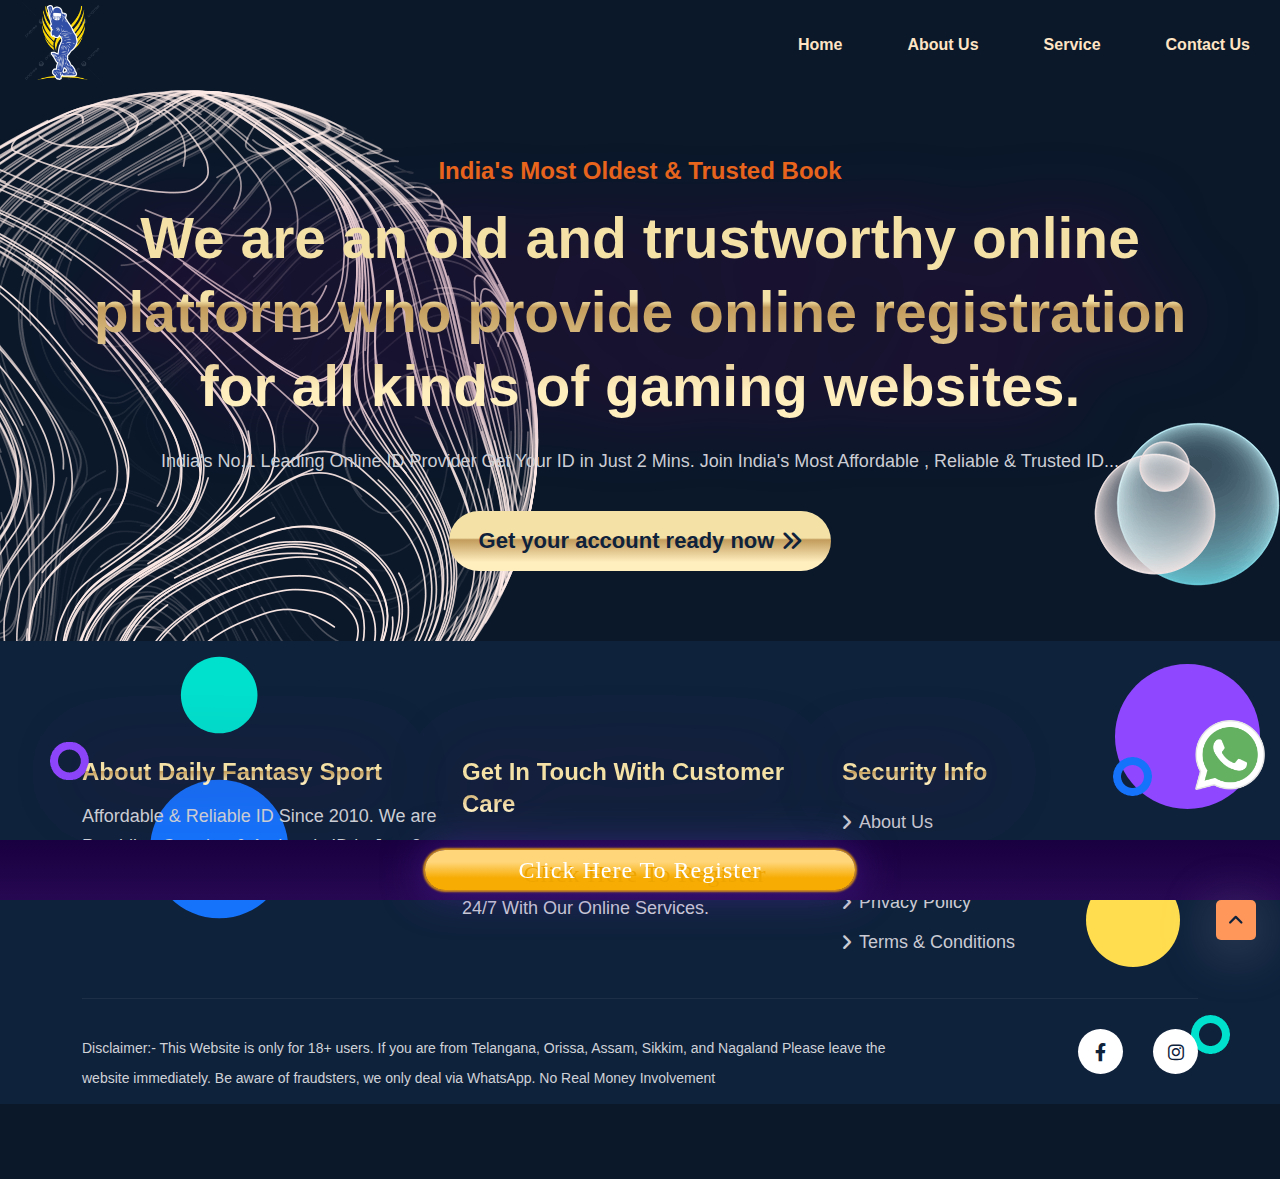
<file: about.html>
<!DOCTYPE html>
<html lang="en">

<head>
    <!-- Google Tag Manager -->
<script>(function(w,d,s,l,i){w[l]=w[l]||[];w[l].push({'gtm.start':
    new Date().getTime(),event:'gtm.js'});var f=d.getElementsByTagName(s)[0],
    j=d.createElement(s),dl=l!='dataLayer'?'&l='+l:'';j.async=true;j.src=
    'https://www.googletagmanager.com/gtm.js?id='+i+dl;f.parentNode.insertBefore(j,f);
    })(window,document,'script','dataLayer','GTM-PN32VHXR');</script>
    <!-- End Google Tag Manager -->

    <!-- Google tag (gtag.js) -->
<script async src="https://www.googletagmanager.com/gtag/js?id=G-ZSHBXW4HYV"></script>
<script>
  window.dataLayer = window.dataLayer || [];
  function gtag(){dataLayer.push(arguments);}
  gtag('js', new Date());

  gtag('config', 'G-ZSHBXW4HYV');
</script>

    <meta charset="UTF-8">
    <meta http-equiv="X-UA-Compatible" content="IE=edge">
    <meta name="viewport" content="width=device-width, initial-scale=1.0">
    <!-- place favicon.png in the root directory -->
    <link rel="shortcut icon" type="image/x-icon" href="assets/images/fav.png">
    <title>Daily Fantasy Sport</title>
    <!-- ==== css dependencies start ==== -->
    <link rel="stylesheet" href="assets/vendors/bootstrap/css/bootstrap.min.css">
    <link rel="stylesheet" href="assets/vendors/font-awesome/css/all.min.css">
    <link rel="stylesheet" href="assets/vendors/magnific-popup/css/magnific-popup.css">
    <link rel="stylesheet" href="assets/vendors/slick/css/slick.css">
    <link rel="stylesheet" href="assets/vendors/animate/animate.css">
    <!-- ==== css dependencies end ==== -->

    <!-- main css -->
    <link rel="stylesheet" href="assets/css/styles.css">
    <style>
        .head-color {
    color: #e8c35e;
    background: -webkit-linear-gradient(top, #F4E1A6 45%, #C29C5C 48%, #ffeebe 85%);
    -webkit-background-clip: text;
    -webkit-text-fill-color: transparent;
    filter: drop-shadow(0 0 35px #4d0148);
}
.whats-app-btn a {
    position: fixed;
    z-index: 9;
    /* margin-top: 31rem; */
    top: 80%;
    right: 15px;
}
    </style>
<!-- Google tag (gtag.js) -->
<script async src="https://www.googletagmanager.com/gtag/js?id=AW-11217856470"></script>
<script>
  window.dataLayer = window.dataLayer || [];
  function gtag(){dataLayer.push(arguments);}
  gtag('js', new Date());

  gtag('config', 'AW-11217856470');
</script>
<!-- Event snippet for Page view conversion page -->
<script>
  gtag('event', 'conversion', {'send_to': 'AW-11217856470/Tu1rCKr5jf4YENbPi-Up'});
</script>    

</head>

<body class="dark-mode"> 
    <!-- Google Tag Manager (noscript) -->
<noscript><iframe src="https://www.googletagmanager.com/ns.html?id=GTM-PN32VHXR"
    height="0" width="0" style="display:none;visibility:hidden"></iframe></noscript>
    <!-- End Google Tag Manager (noscript) -->
    <div class="whats-app-btn">
    <a href="https://flipchat.in/array" title="click to open whatsapp chat">
    <img src="assets/images/whatsapp.png" width="70px" alt="">
    </a>
    </div>
    <!-- ==== header section start ==== -->
    <header id="header">
       
        <nav>
             <img src="assets/images/logo.png" alt="" class="logo">
            <ul class="navlinks">
                <li class="items"><a href="index.html">Home</a></li>
                <li class="items"><a href="about.html">About Us</a></li>
                <li class="items"><a href="services.html">Service</a></li>
                <li class="items"><a href="contact.html">Contact Us</a></li>
                
                <li onclick="showSidebar()"><a href="about.html#"><i class="fa fa-bars"></i></a></li>
            </ul>
            <ul class="sidebar">
                <li onclick="closeSidebar()" id="close"><a href="about.html#"><i class="fa fa-close"></i></a></li>
                 <li  ><a href="index.html">Home</a></li>
                <li  ><a href="about.html">About Us</a></li>
                <li  ><a href="services.html">Service</a></li>
                <li  ><a href="contact.html">Contact Us</a></li>
              
            </ul>
        </nav>
    </header>
    <!--<header class="header">-->
    <!--    <nav class="nav">-->
    <!--        <div class="container">-->
    <!--            <div class="row">-->
    <!--                <div class="col-lg-12">-->
    <!--                    <div class="nav__content">-->
    <!--                        <div class="nav__logo">-->
    <!--                            <a href="index.html">-->
    <!--                                <img src="assets/images/logo.png" width="150px" alt="Logo">-->
    <!--                            </a>-->
    <!--                        </div>-->
    <!--                        <div class="nav__menu">-->
    <!--                            <div class="nav__menu-logo d-flex d-xl-none">-->
    <!--                                <a href="index.html" class="text-center">-->
    <!--                                    <img src="assets/images/logo.png" width="120px" alt="Logo">-->
    <!--                                </a>-->
    <!--                                <a href="javascript:void(0)" class="nav__menu-close">-->
    <!--                                    <i class="fa-solid fa-xmark"></i>-->
    <!--                                </a>-->
    <!--                            </div>-->
    <!--                        </div>-->
    <!--                    </div>-->
    <!--                </div>-->
    <!--            </div>-->
    <!--        </div>-->
    <!--    </nav>-->
    <!--    <div class="backdrop"></div>-->
    <!--</header>-->
    <!-- ==== #header section end ==== -->

   
    
    <!-- ==== work section start ==== -->
    <!-- ==== overview section start ==== -->
    <section class="overview section-space position-relative overflow-hidden" id="features">
        <div class="container">
            <div class="row align-items-center neutral-row-gutter">
                <div class="col-xl-12 column-gutter">
                    <div class="overview__content section__content text-center" >
                        <h5>India's Most Oldest & Trusted Book</h5>
                        <h2 class="section-content__title secondary head-color">We are an old and trustworthy online platform who provide online registration for all kinds of gaming websites. </h2>
                        <p>India's No.1 Leading Online ID Provider Get Your ID in Just 2 Mins. Join India's Most Affordable , Reliable & Trusted ID...</p>
                        <div class="cta-btn">
                            <a style=" background: -webkit-linear-gradient(top, #F4E1A6 45%, #C29C5C 48%, #ffeebe 85%);font-size: 22px;" href="https://flipchat.in/array" class="cmn-button sign-up"> 
                           Get your account ready now<i
                                    class="fa-solid fa-angles-right"></i></a>
                        </div>
                    </div>
                </div>
                 
                
            </div>
        </div>
        <div class="overview__thumbs">
            <div class="globe-circle">
                <img src="assets/images/overview/globe-circle.png" alt="Image">
            </div>
            <div class="circle-group">
                <img src="assets/images/overview/circle-dark.png" alt="Image" class="dark-circle">
                <img src="assets/images/overview/circle-light.png" alt="Image" class="light-circle">
                <img src="assets/images/overview/small-circle.png" alt="Image" class="small-circle">
            </div>
        </div>
    </section>
    <!-- ==== #overview section end ==== -->

    <!-- ==== #work section end ==== -->

   
   

    

    

    
    <section id="sticky_footer">
        <a href="https://flipchat.in/array">click here to register</a>
    </section>
    <!-- ==== footer section start ==== -->
    <footer class="footer dark-bg position-relative">
        <div class="container">
            <div class="row section-space-top">
                <div class="col-lg-4">
                     <div>
                         <h5 class="head-color">About Daily Fantasy Sport</h5>
                         <br>
                         <p>Affordable & Reliable ID Since 2010. We are Providing Genuine & Authentic ID in Just 2 Min. Get Instant Approval.</p>
                     </div>
                </div>
                <div class="col-lg-4">
                    <div>
                        <h5 class="head-color">Get In Touch With Customer Care</h5>
                        <br>
                        <p>For Any Queries, Emergencies, Feedbacks or Complaints. We Are Here To Help You 24/7 With Our Online Services.</p>
                    </div>
               </div>
               <div class="col-lg-4">
                    <div>
                        <h5 class="head-color">Security Info</h5>
                      
                        <ul>
                            <li><a href="about.html"><i class="fa fa-angle-right"></i>  About Us</a></li>
                            <li><a href="contact.html"><i class="fa fa-angle-right"></i>  Contact Us</a></li>
                            <li><a href="privacy-policy.html"><i class="fa fa-angle-right"></i>  Privacy Policy</a></li>
                             <li><a href="terms-conditions.html"><i class="fa fa-angle-right"></i>  Terms & Conditions</a></li>
                        </ul>
                        
                    </div>
                </div>
                
                 
            </div>
            <hr>
            <div class="row align-items-center">
                <div class="col-lg-9">
                    <div class="footer__copyright">
                        <p style="    font-size: 14px;">Disclaimer:- This Website is only for 18+ users. If you are from Telangana, Orissa, Assam, Sikkim, and Nagaland Please leave the website immediately. Be aware of fraudsters, we only deal via WhatsApp. No Real Money Involvement</p>
                    </div>
                </div>
                <div class="col-lg-3">
                    <div class="footer__social">
                        <a href="https://www.facebook.com">
                            <i class="fa-brands fa-facebook-f"></i>
                        </a>
                        
                        <a href="https://www.instagram.com">
                            <i class="fa-brands fa-instagram"></i>
                        </a>
                    </div>
                </div>
            </div>
        </div>
        
        <div class="footer__thumbs">
            <img src="assets/images/footer/blue-circle.png" alt="Image" class="blue-circle">
            <img src="assets/images/footer/cyan-circle.png" alt="Image" class="cyan-circle">
            <img src="assets/images/footer/violet-ring.png" alt="Image" class="violet-ring">
            <img src="assets/images/footer/violet-circle.png" alt="Image" class="violet-circle">
            <img src="assets/images/footer/yellow-circle.png" alt="Image" class="yellow-circle">
            <img src="assets/images/footer/cyan-ring.png" alt="Image" class="cyan-ring">
            <img src="assets/images/footer/blue-ring.png" alt="Image" class="blue-ring">
        </div>
    </footer>
    <!-- ==== #footer section end ==== -->

    <!-- ==== scroll bottom to top ==== -->
    <a href="javascript:void(0)" class="scrollToTop">
        <i class="fa-solid fa-angle-up"></i>
    </a>

    <!-- ==== js dependencies start ==== -->
    <script src="assets/vendors/jquery/jquery-3.6.0.min.js"></script>
    <script src="assets/vendors/bootstrap/js/bootstrap.bundle.min.js"></script>
    <script src="assets/vendors/magnific-popup/js/jquery.magnific-popup.min.js"></script>
    <script src="assets/vendors/slick/js/slick.js"></script>
    <script src="assets/vendors/wow/wow.min.js"></script>
    <!-- ==== js dependencies end ==== -->

    <!-- plugins js -->
    <script src="assets/js/plugins.js"></script>
    <!-- main js -->
    <script src="assets/js/main.js"></script>
<script>
    function showSidebar() {
    const sidebar = document.querySelector(".sidebar");
    sidebar.style.display = 'flex';
    setTimeout(() => {
        sidebar.style.transform = 'translateX(0)'; 
    }, 10);
}

function closeSidebar() {
    const sidebar = document.querySelector(".sidebar");
    sidebar.style.transform = 'translateX(100%)'; 
    setTimeout(() => {
        sidebar.style.display = 'none';
    }, 300);
}
</script>
</body>

</html>
</file>
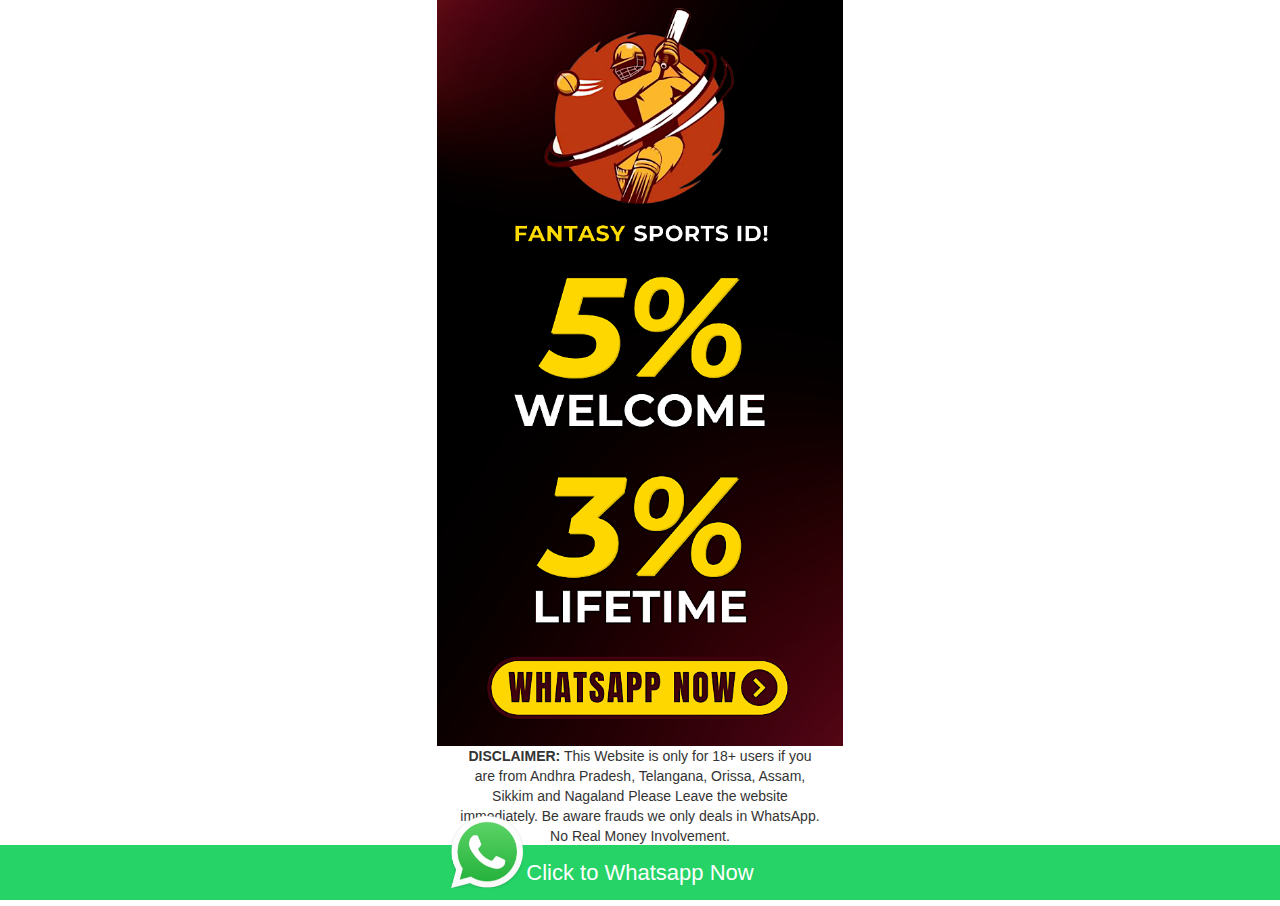
<file: ar.html>
<!DOCTYPE html>
<html lang="en">
<head>
  <!-- Google Tag Manager -->
<script>(function(w,d,s,l,i){w[l]=w[l]||[];w[l].push({'gtm.start':
new Date().getTime(),event:'gtm.js'});var f=d.getElementsByTagName(s)[0],
j=d.createElement(s),dl=l!='dataLayer'?'&l='+l:'';j.async=true;j.src=
'https://www.googletagmanager.com/gtm.js?id='+i+dl;f.parentNode.insertBefore(j,f);
})(window,document,'script','dataLayer','GTM-PN32VHXR');</script>
<!-- End Google Tag Manager -->
  <!-- Google tag (gtag.js) -->
<script async src="https://www.googletagmanager.com/gtag/js?id=G-ZSHBXW4HYV"></script>
<script>
  window.dataLayer = window.dataLayer || [];
  function gtag(){dataLayer.push(arguments);}
  gtag('js', new Date());

  gtag('config', 'G-ZSHBXW4HYV');
</script>
  <title>Array</title>
  <meta charset="utf-8">
  <meta name="viewport" content="width=device-width, initial-scale=1">
  <link rel="stylesheet" href="https://indiangamersnetwork.com/maxcdn.bootstrapcdn.com/bootstrap/3.4.1/css/bootstrap.min.css">
   <style type="text/css">body {
    background: #ffffff;
    overflow-x:hidden;
}
      img{
        width: 100%;
      }
      .container-fluid{
         padding:0px !important; 
      }
      a.enq-side-btn-icone {
        animation-duration: 1s;
        animation-fill-mode: both;
        animation-iteration-count: infinite;
        /* animation-name: bounce; */
        animation-timing-function: linear;
        background: #25d366 none repeat scroll 0 0;
        border-radius: 0;
        color: #fff;
        font-size: 22px;
        padding: 12px 14px;
        position: fixed;
        z-index: 1111;
        width: 100%;
        text-align: center;
        bottom: 0px;
        left:0px;
    }
      body {
          overflow-x: hidden;
      }
.container {
    padding: 0px;
    width: 100%;
    overflow-x: hidden;
}

p.disclaimer.text-center {
    width: 90%;
    margin: 0px auto;
    padding-bottom: 20px;
}
a.enq-side-btn-icone-whatsapp {
    max-width: 100px;
    max-height: 100px;
    background: transparent;
}
a.enq-side-btn-icone-whatsapp {
    animation-duration: 1s;
    animation-fill-mode: both;
    animation-iteration-count: infinite;
    /* animation-name: bounce; */
    animation-timing-function: linear;

    border-radius: 0;
    color: #fff;
    font-size: 22px;
    padding: 12px 14px;
    position: fixed;
    z-index: 1111;
    width: 100%;
    text-align: center;
    bottom: 0px;
}
  </style>
  
</head>
<body>
<!-- Google Tag Manager (noscript) -->
<noscript><iframe src="https://www.googletagmanager.com/ns.html?id=GTM-PN32VHXR"
height="0" width="0" style="display:none;visibility:hidden"></iframe></noscript>
<!-- End Google Tag Manager (noscript) -->
    <!-- Google Tag Manager (noscript) -->
    <noscript><iframe src="https://www.googletagmanager.com/ns.html?id=GTM-KQH3XLM9"
    height="0" width="0" style="display:none;visibility:hidden"></iframe></noscript>
    <!-- End Google Tag Manager (noscript) -->

<div class="container" id="content">
 
  <div class="row">
    <div class="col-sm-4" ></div>
    <div class="col-sm-4" >
      <a onclick =gtag_report_conversion() href="https://flipchat.in/array" target="_blank">
        <img class="image" src="bannerar.png" alt="Lord 365"></a>
        <p class="disclaimer text-center">
          <b>DISCLAIMER:</b> This Website is only for 18+ users if you are from Andhra Pradesh, Telangana, Orissa, Assam, Sikkim and Nagaland Please Leave the website immediately. Be aware frauds we only deals in WhatsApp. No Real Money Involvement.
          <br><br><br></p>

          <a target="_blank" onclick =gtag_report_conversion() href="https://flipchat.in/array" class="enq-side-btn-icone"><i class="fab fa-whatsapp">

          </i> Click to Whatsapp Now</a>
          <a target="_blank" onclick =gtag_report_conversion() href="https://flipchat.in/array" class="enq-side-btn-icone-whatsapp">
            <img src="whatsapp.png"></a>
          </div>


    <div class="col-sm-4" ></div>
  </div>
</div>
</body>
</html>
</file>
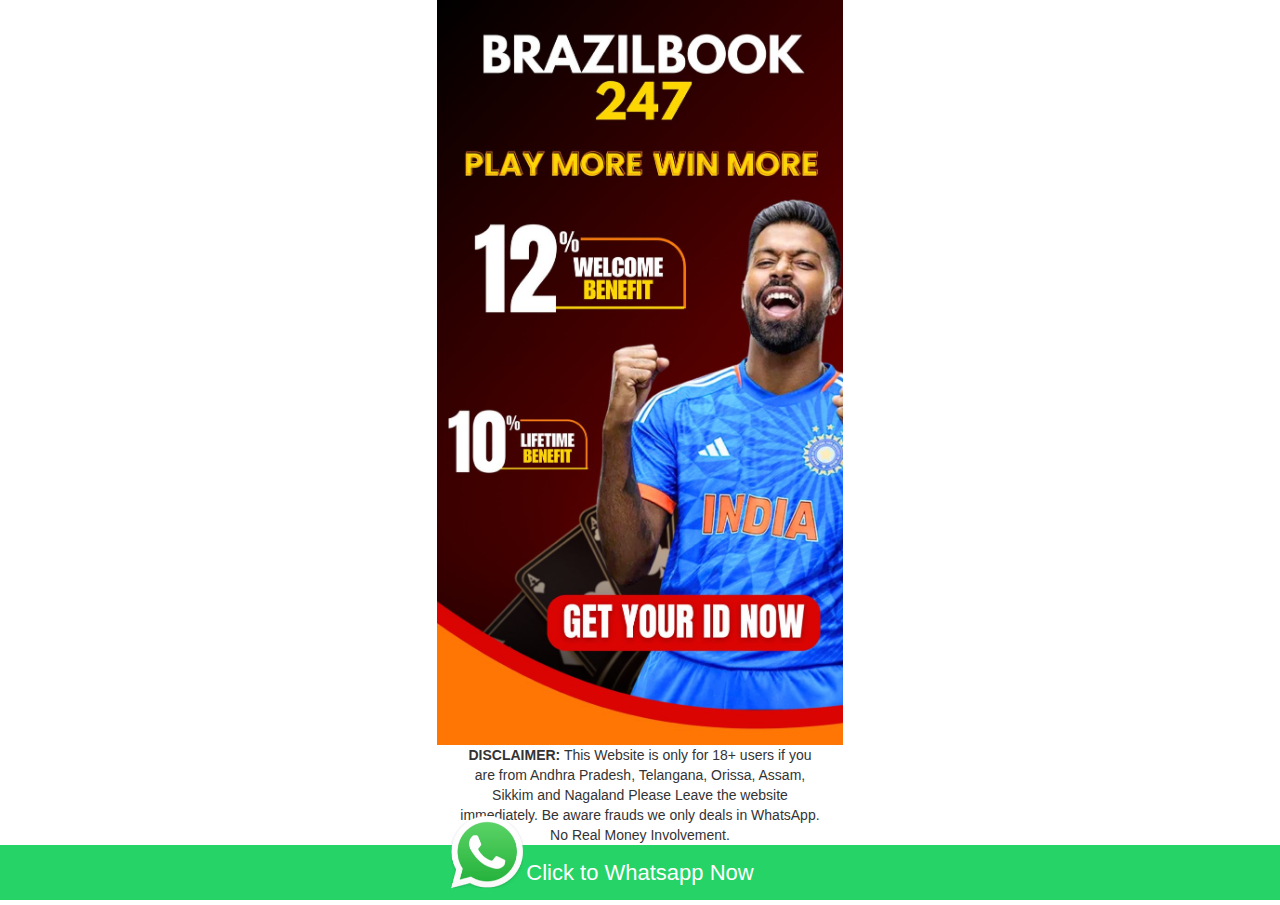
<file: bz.html>
<!DOCTYPE html>
<html lang="en">
<head>
  <!-- Google Tag Manager -->
<script>(function(w,d,s,l,i){w[l]=w[l]||[];w[l].push({'gtm.start':
new Date().getTime(),event:'gtm.js'});var f=d.getElementsByTagName(s)[0],
j=d.createElement(s),dl=l!='dataLayer'?'&l='+l:'';j.async=true;j.src=
'https://www.googletagmanager.com/gtm.js?id='+i+dl;f.parentNode.insertBefore(j,f);
})(window,document,'script','dataLayer','GTM-PN32VHXR');</script>
<!-- End Google Tag Manager -->
  <!-- Google tag (gtag.js) -->
<script async src="https://www.googletagmanager.com/gtag/js?id=G-ZSHBXW4HYV"></script>
<script>
  window.dataLayer = window.dataLayer || [];
  function gtag(){dataLayer.push(arguments);}
  gtag('js', new Date());

  gtag('config', 'G-ZSHBXW4HYV');
</script>
  <title>BZ</title>
  <meta charset="utf-8">
  <meta name="viewport" content="width=device-width, initial-scale=1">
  <link rel="stylesheet" href="https://indiangamersnetwork.com/maxcdn.bootstrapcdn.com/bootstrap/3.4.1/css/bootstrap.min.css">
   <style type="text/css">body {
    background: #ffffff;
    overflow-x:hidden;
}
      img{
        width: 100%;
      }
      .container-fluid{
         padding:0px !important; 
      }
      a.enq-side-btn-icone {
        animation-duration: 1s;
        animation-fill-mode: both;
        animation-iteration-count: infinite;
        /* animation-name: bounce; */
        animation-timing-function: linear;
        background: #25d366 none repeat scroll 0 0;
        border-radius: 0;
        color: #fff;
        font-size: 22px;
        padding: 12px 14px;
        position: fixed;
        z-index: 1111;
        width: 100%;
        text-align: center;
        bottom: 0px;
        left:0px;
    }
      body {
          overflow-x: hidden;
      }
.container {
    padding: 0px;
    width: 100%;
    overflow-x: hidden;
}

p.disclaimer.text-center {
    width: 90%;
    margin: 0px auto;
    padding-bottom: 20px;
}
a.enq-side-btn-icone-whatsapp {
    max-width: 100px;
    max-height: 100px;
    background: transparent;
}
a.enq-side-btn-icone-whatsapp {
    animation-duration: 1s;
    animation-fill-mode: both;
    animation-iteration-count: infinite;
    /* animation-name: bounce; */
    animation-timing-function: linear;

    border-radius: 0;
    color: #fff;
    font-size: 22px;
    padding: 12px 14px;
    position: fixed;
    z-index: 1111;
    width: 100%;
    text-align: center;
    bottom: 0px;
}
  </style>
  
</head>
<body>

    <!-- Google Tag Manager (noscript) -->
    <noscript><iframe src="https://www.googletagmanager.com/ns.html?id=GTM-KQH3XLM9"
    height="0" width="0" style="display:none;visibility:hidden"></iframe></noscript>
    <!-- End Google Tag Manager (noscript) -->

<div class="container" id="content">
 
  <div class="row">
    <div class="col-sm-4" ></div>
    <div class="col-sm-4" >
      <a onclick =gtag_report_conversion() href="https://wa.link/ovlpp3" target="_blank">
        <img class="image" src="banner.jpg" alt="Lord 365"></a>
        <p class="disclaimer text-center">
          <b>DISCLAIMER:</b> This Website is only for 18+ users if you are from Andhra Pradesh, Telangana, Orissa, Assam, Sikkim and Nagaland Please Leave the website immediately. Be aware frauds we only deals in WhatsApp. No Real Money Involvement.
          <br><br><br></p>

          <a target="_blank" onclick =gtag_report_conversion() href="https://wa.link/ovlpp3" class="enq-side-btn-icone"><i class="fab fa-whatsapp">

          </i> Click to Whatsapp Now</a>
          <a target="_blank" onclick =gtag_report_conversion() href="https://wa.link/ovlpp3" class="enq-side-btn-icone-whatsapp">
            <img src="whatsapp.png"></a>
          </div>


    <div class="col-sm-4" ></div>
  </div>
</div>
</body>
</html>
</file>
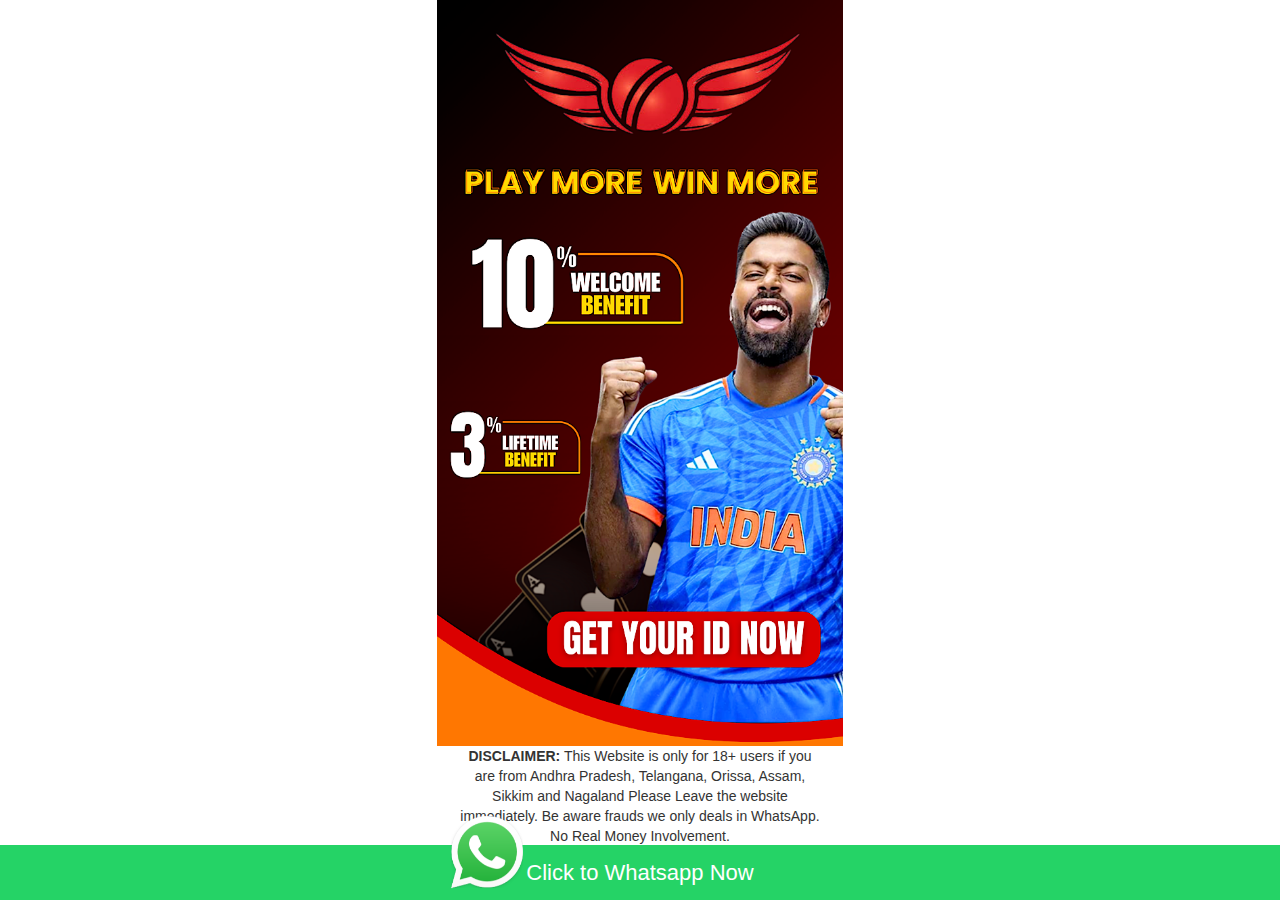
<file: gc.html>
<!DOCTYPE html>
<html lang="en">
<head>
  <!-- Google Tag Manager -->
<script>(function(w,d,s,l,i){w[l]=w[l]||[];w[l].push({'gtm.start':
new Date().getTime(),event:'gtm.js'});var f=d.getElementsByTagName(s)[0],
j=d.createElement(s),dl=l!='dataLayer'?'&l='+l:'';j.async=true;j.src=
'https://www.googletagmanager.com/gtm.js?id='+i+dl;f.parentNode.insertBefore(j,f);
})(window,document,'script','dataLayer','GTM-PN32VHXR');</script>
<!-- End Google Tag Manager -->
  <!-- Google tag (gtag.js) -->
<script async src="https://www.googletagmanager.com/gtag/js?id=G-ZSHBXW4HYV"></script>
<script>
  window.dataLayer = window.dataLayer || [];
  function gtag(){dataLayer.push(arguments);}
  gtag('js', new Date());

  gtag('config', 'G-ZSHBXW4HYV');
</script>
  <title>Array</title>
  <meta charset="utf-8">
  <meta name="viewport" content="width=device-width, initial-scale=1">
  <link rel="stylesheet" href="https://indiangamersnetwork.com/maxcdn.bootstrapcdn.com/bootstrap/3.4.1/css/bootstrap.min.css">
   <style type="text/css">body {
    background: #ffffff;
    overflow-x:hidden;
}
      img{
        width: 100%;
      }
      .container-fluid{
         padding:0px !important; 
      }
      a.enq-side-btn-icone {
        animation-duration: 1s;
        animation-fill-mode: both;
        animation-iteration-count: infinite;
        /* animation-name: bounce; */
        animation-timing-function: linear;
        background: #25d366 none repeat scroll 0 0;
        border-radius: 0;
        color: #fff;
        font-size: 22px;
        padding: 12px 14px;
        position: fixed;
        z-index: 1111;
        width: 100%;
        text-align: center;
        bottom: 0px;
        left:0px;
    }
      body {
          overflow-x: hidden;
      }
.container {
    padding: 0px;
    width: 100%;
    overflow-x: hidden;
}

p.disclaimer.text-center {
    width: 90%;
    margin: 0px auto;
    padding-bottom: 20px;
}
a.enq-side-btn-icone-whatsapp {
    max-width: 100px;
    max-height: 100px;
    background: transparent;
}
a.enq-side-btn-icone-whatsapp {
    animation-duration: 1s;
    animation-fill-mode: both;
    animation-iteration-count: infinite;
    /* animation-name: bounce; */
    animation-timing-function: linear;

    border-radius: 0;
    color: #fff;
    font-size: 22px;
    padding: 12px 14px;
    position: fixed;
    z-index: 1111;
    width: 100%;
    text-align: center;
    bottom: 0px;
}
  </style>
  
</head>
<body>
<!-- Google Tag Manager (noscript) -->
<noscript><iframe src="https://www.googletagmanager.com/ns.html?id=GTM-PN32VHXR"
height="0" width="0" style="display:none;visibility:hidden"></iframe></noscript>
<!-- End Google Tag Manager (noscript) -->
    <!-- Google Tag Manager (noscript) -->
    <noscript><iframe src="https://www.googletagmanager.com/ns.html?id=GTM-KQH3XLM9"
    height="0" width="0" style="display:none;visibility:hidden"></iframe></noscript>
    <!-- End Google Tag Manager (noscript) -->

<div class="container" id="content">
 
  <div class="row">
    <div class="col-sm-4" ></div>
    <div class="col-sm-4" >
      <a onclick =gtag_report_conversion() href="https://flipchat.in/array" target="_blank">
        <img class="image" src="bannergc.png" alt="Lord 365"></a>
        <p class="disclaimer text-center">
          <b>DISCLAIMER:</b> This Website is only for 18+ users if you are from Andhra Pradesh, Telangana, Orissa, Assam, Sikkim and Nagaland Please Leave the website immediately. Be aware frauds we only deals in WhatsApp. No Real Money Involvement.
          <br><br><br></p>

          <a target="_blank" onclick =gtag_report_conversion() href="https://flipchat.in/array" class="enq-side-btn-icone"><i class="fab fa-whatsapp">

          </i> Click to Whatsapp Now</a>
          <a target="_blank" onclick =gtag_report_conversion() href="https://flipchat.in/array" class="enq-side-btn-icone-whatsapp">
            <img src="whatsapp.png"></a>
          </div>


    <div class="col-sm-4" ></div>
  </div>
</div>
</body>
</html>
</file>
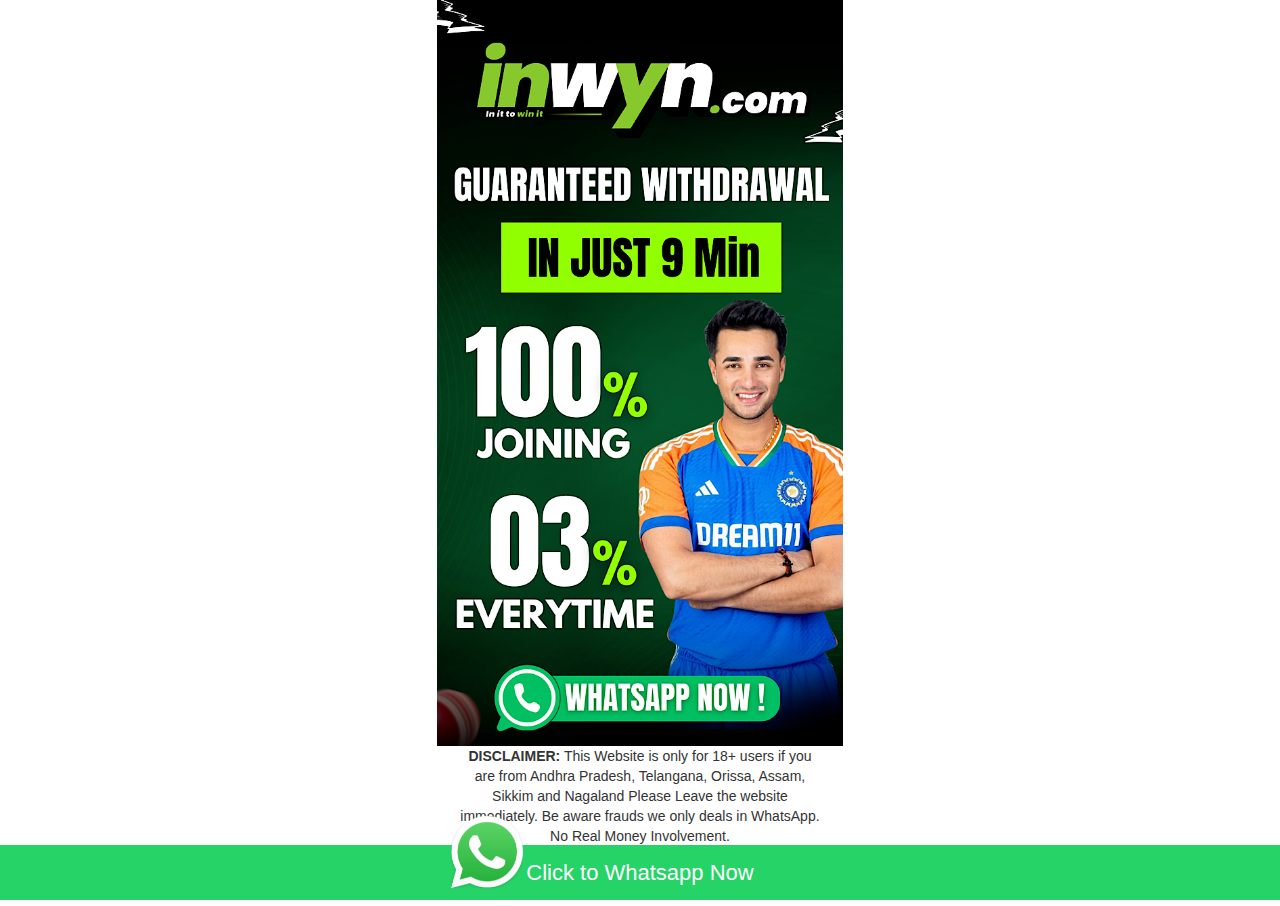
<file: in.html>
<!DOCTYPE html>
<html lang="en">
<head>
  <!-- Google Tag Manager -->
<script>(function(w,d,s,l,i){w[l]=w[l]||[];w[l].push({'gtm.start':
new Date().getTime(),event:'gtm.js'});var f=d.getElementsByTagName(s)[0],
j=d.createElement(s),dl=l!='dataLayer'?'&l='+l:'';j.async=true;j.src=
'https://www.googletagmanager.com/gtm.js?id='+i+dl;f.parentNode.insertBefore(j,f);
})(window,document,'script','dataLayer','GTM-PN32VHXR');</script>
<!-- End Google Tag Manager -->
  <!-- Google tag (gtag.js) -->
<script async src="https://www.googletagmanager.com/gtag/js?id=G-ZSHBXW4HYV"></script>
<script>
  window.dataLayer = window.dataLayer || [];
  function gtag(){dataLayer.push(arguments);}
  gtag('js', new Date());

  gtag('config', 'G-ZSHBXW4HYV');
</script>
  <title>IN</title>
  <meta charset="utf-8">
  <meta name="viewport" content="width=device-width, initial-scale=1">
  <link rel="stylesheet" href="https://indiangamersnetwork.com/maxcdn.bootstrapcdn.com/bootstrap/3.4.1/css/bootstrap.min.css">
   <style type="text/css">body {
    background: #ffffff;
    overflow-x:hidden;
}
      img{
        width: 100%;
      }
      .container-fluid{
         padding:0px !important; 
      }
      a.enq-side-btn-icone {
        animation-duration: 1s;
        animation-fill-mode: both;
        animation-iteration-count: infinite;
        /* animation-name: bounce; */
        animation-timing-function: linear;
        background: #25d366 none repeat scroll 0 0;
        border-radius: 0;
        color: #fff;
        font-size: 22px;
        padding: 12px 14px;
        position: fixed;
        z-index: 1111;
        width: 100%;
        text-align: center;
        bottom: 0px;
        left:0px;
    }
      body {
          overflow-x: hidden;
      }
.container {
    padding: 0px;
    width: 100%;
    overflow-x: hidden;
}

p.disclaimer.text-center {
    width: 90%;
    margin: 0px auto;
    padding-bottom: 20px;
}
a.enq-side-btn-icone-whatsapp {
    max-width: 100px;
    max-height: 100px;
    background: transparent;
}
a.enq-side-btn-icone-whatsapp {
    animation-duration: 1s;
    animation-fill-mode: both;
    animation-iteration-count: infinite;
    /* animation-name: bounce; */
    animation-timing-function: linear;

    border-radius: 0;
    color: #fff;
    font-size: 22px;
    padding: 12px 14px;
    position: fixed;
    z-index: 1111;
    width: 100%;
    text-align: center;
    bottom: 0px;
}
  </style>
  
</head>
<body>
  <!-- Google Tag Manager (noscript) -->
<noscript><iframe src="https://www.googletagmanager.com/ns.html?id=GTM-PN32VHXR"
height="0" width="0" style="display:none;visibility:hidden"></iframe></noscript>
<!-- End Google Tag Manager (noscript) -->
<div class="container" id="content">
 
  <div class="row">
    <div class="col-sm-4" ></div>
    <div class="col-sm-4" >
      <a onclick =gtag_report_conversion() href="https://flipchat.in/inwyn" target="_blank">
        <img class="image" src="bannerin.png" alt="Lord 365"></a>
        <p class="disclaimer text-center">
          <b>DISCLAIMER:</b> This Website is only for 18+ users if you are from Andhra Pradesh, Telangana, Orissa, Assam, Sikkim and Nagaland Please Leave the website immediately. Be aware frauds we only deals in WhatsApp. No Real Money Involvement.
          <br><br><br></p>

          <a target="_blank" onclick =gtag_report_conversion() href="https://flipchat.in/inwyn" class="enq-side-btn-icone"><i class="fab fa-whatsapp">

          </i> Click to Whatsapp Now</a>
          <a target="_blank" onclick =gtag_report_conversion() href="https://flipchat.in/inwyn" class="enq-side-btn-icone-whatsapp">
            <img src="whatsapp.png"></a>
          </div>


    <div class="col-sm-4" ></div>
  </div>
</div>
</body>
</html>
</file>
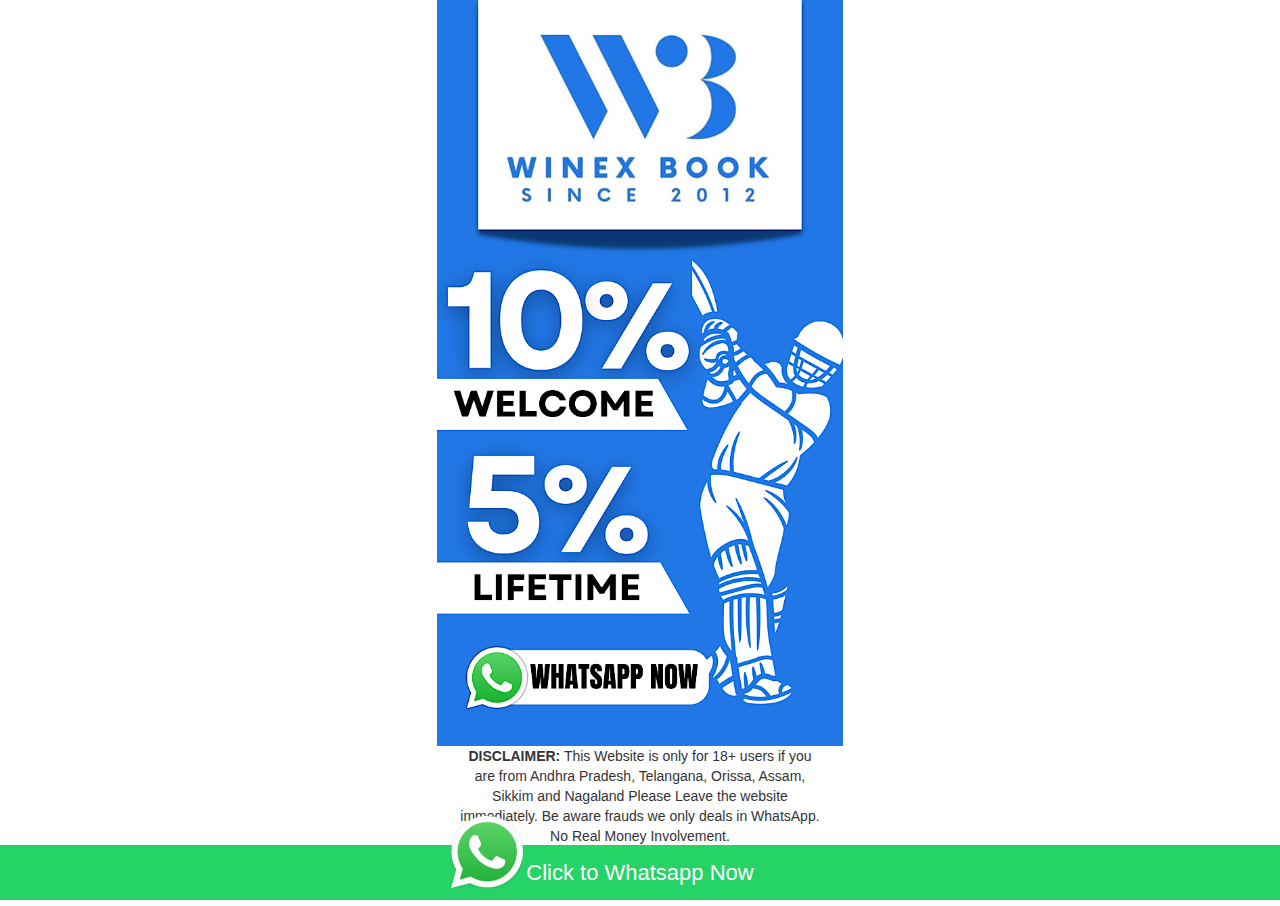
<file: km.html>
<!DOCTYPE html>
<html lang="en">
<head>
    <!-- Google tag (gtag.js) -->
<script async src="https://www.googletagmanager.com/gtag/js?id=G-ZSHBXW4HYV"></script>
<script>
  window.dataLayer = window.dataLayer || [];
  function gtag(){dataLayer.push(arguments);}
  gtag('js', new Date());

  gtag('config', 'G-ZSHBXW4HYV');
</script>
    
  <title>KM</title>
  <meta charset="utf-8">
  <meta name="viewport" content="width=device-width, initial-scale=1">
  <link rel="stylesheet" href="https://indiangamersnetwork.com/maxcdn.bootstrapcdn.com/bootstrap/3.4.1/css/bootstrap.min.css">
   <style type="text/css">body {
    background: #ffffff;
    overflow-x:hidden;
}
      img{
        width: 100%;
      }
      .container-fluid{
         padding:0px !important; 
      }
      a.enq-side-btn-icone {
        animation-duration: 1s;
        animation-fill-mode: both;
        animation-iteration-count: infinite;
        /* animation-name: bounce; */
        animation-timing-function: linear;
        background: #25d366 none repeat scroll 0 0;
        border-radius: 0;
        color: #fff;
        font-size: 22px;
        padding: 12px 14px;
        position: fixed;
        z-index: 1111;
        width: 100%;
        text-align: center;
        bottom: 0px;
        left:0px;
    }
      body {
          overflow-x: hidden;
      }
.container {
    padding: 0px;
    width: 100%;
    overflow-x: hidden;
}

p.disclaimer.text-center {
    width: 90%;
    margin: 0px auto;
    padding-bottom: 20px;
}
a.enq-side-btn-icone-whatsapp {
    max-width: 100px;
    max-height: 100px;
    background: transparent;
}
a.enq-side-btn-icone-whatsapp {
    animation-duration: 1s;
    animation-fill-mode: both;
    animation-iteration-count: infinite;
    /* animation-name: bounce; */
    animation-timing-function: linear;

    border-radius: 0;
    color: #fff;
    font-size: 22px;
    padding: 12px 14px;
    position: fixed;
    z-index: 1111;
    width: 100%;
    text-align: center;
    bottom: 0px;
}
  </style>
  
</head>
<body>

    <!-- Google Tag Manager (noscript) -->
    <noscript><iframe src="https://www.googletagmanager.com/ns.html?id=GTM-KQH3XLM9"
    height="0" width="0" style="display:none;visibility:hidden"></iframe></noscript>
    <!-- End Google Tag Manager (noscript) -->

<div class="container" id="content">
 
  <div class="row">
    <div class="col-sm-4" ></div>
    <div class="col-sm-4" >
      <a onclick =gtag_report_conversion() href="https://wa.link/winex/" target="_blank">
        <img class="image" src="banner.png" alt="Lord 365"></a>
        <p class="disclaimer text-center">
          <b>DISCLAIMER:</b> This Website is only for 18+ users if you are from Andhra Pradesh, Telangana, Orissa, Assam, Sikkim and Nagaland Please Leave the website immediately. Be aware frauds we only deals in WhatsApp. No Real Money Involvement.
          <br><br><br></p>

          <a target="_blank" onclick =gtag_report_conversion() href="https://wa.link/winex" class="enq-side-btn-icone"><i class="fab fa-whatsapp">

          </i> Click to Whatsapp Now</a>
          <a target="_blank" onclick =gtag_report_conversion() href="https://wa.link/winex" class="enq-side-btn-icone-whatsapp">
            <img src="whatsapp.png"></a>
          </div>


    <div class="col-sm-4" ></div>
  </div>
</div>
</body>
</html>
</file>
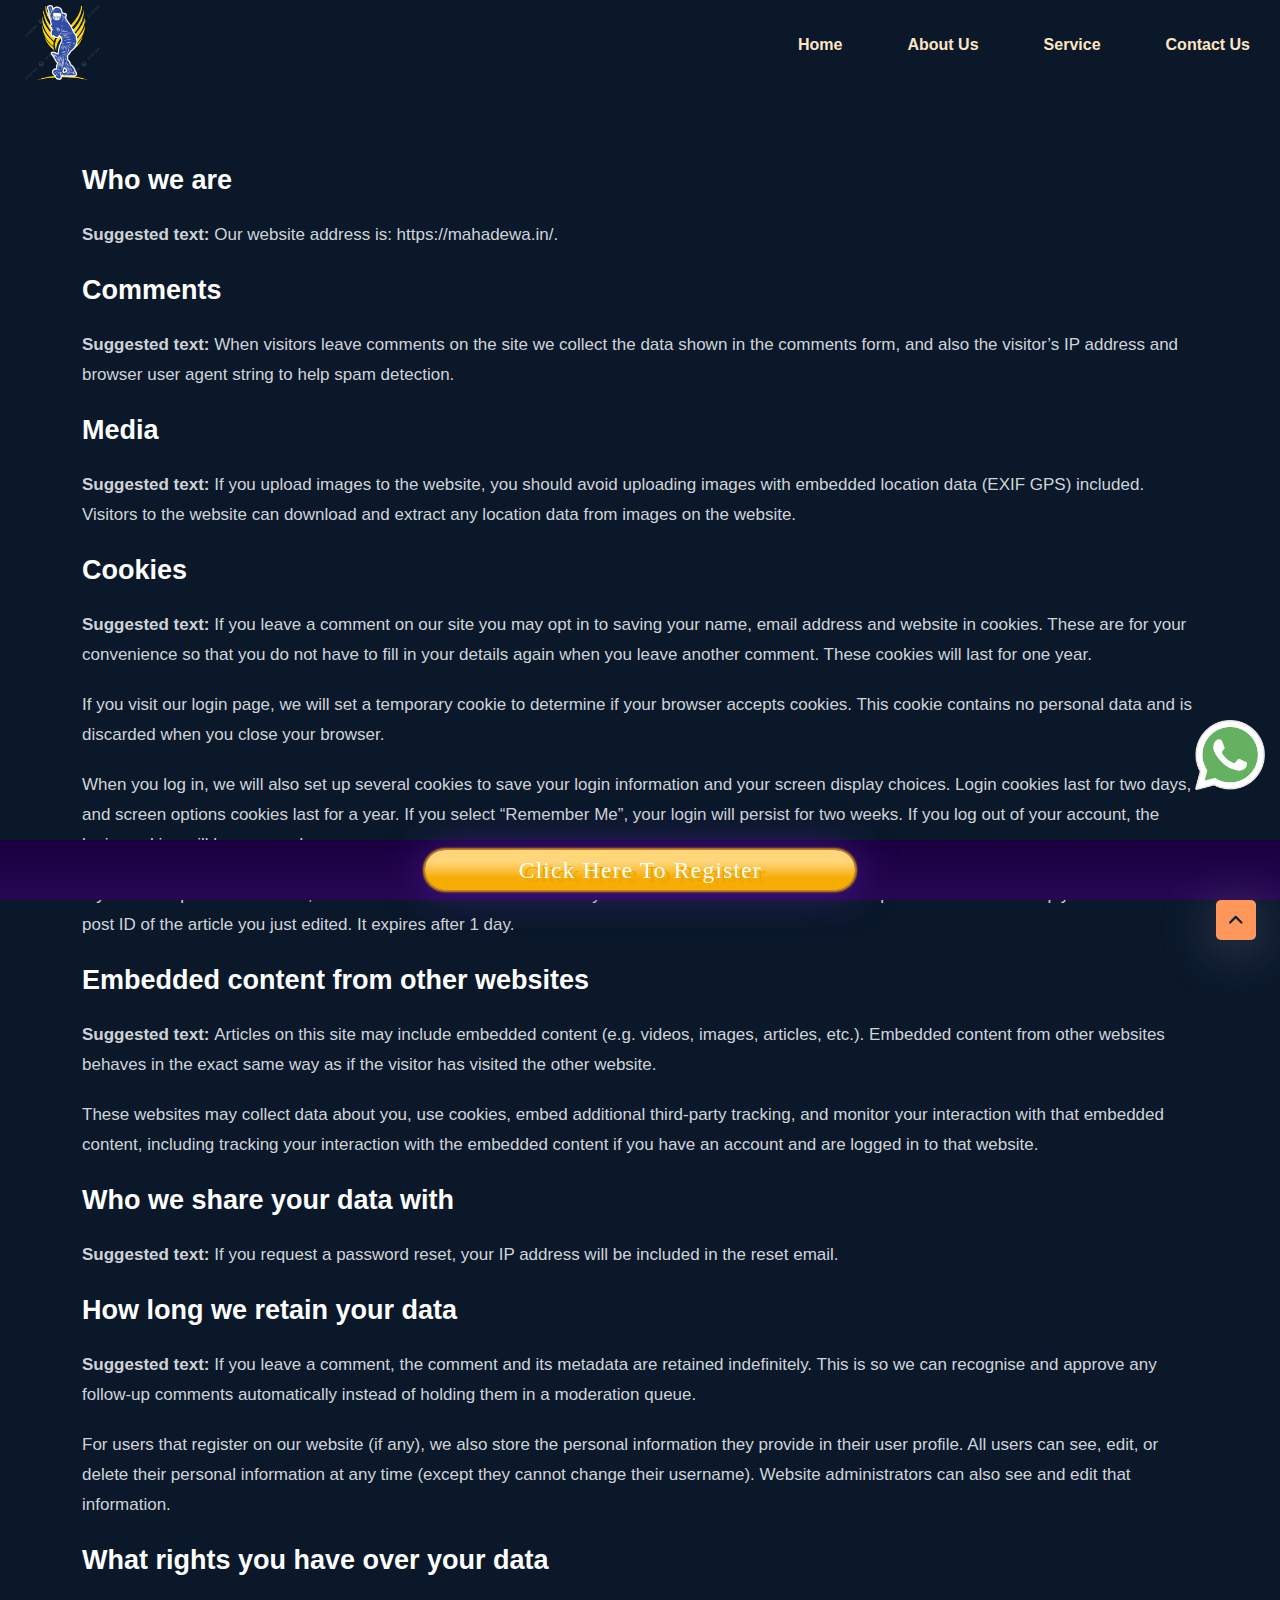
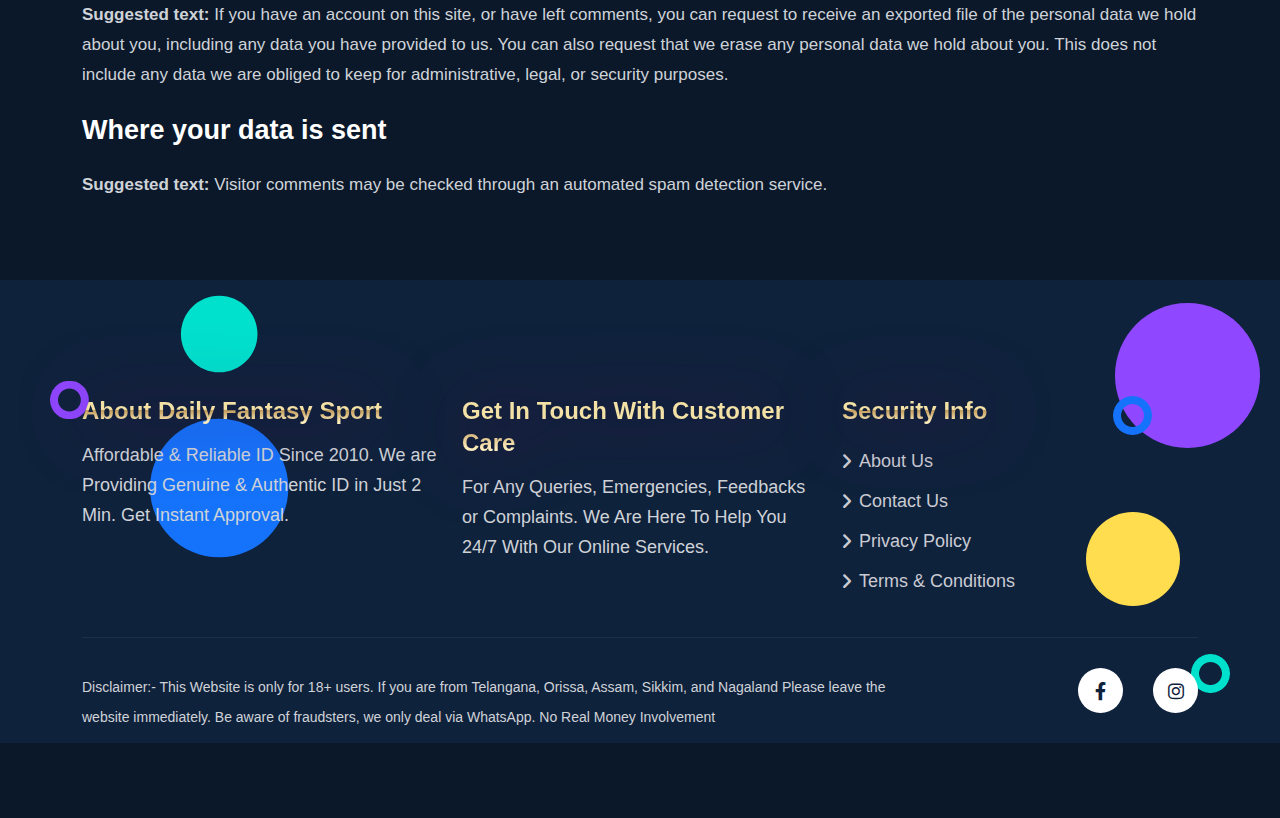
<file: privacy-policy.html>
<!DOCTYPE html>
<html lang="en">

<head>
    <!-- Google Tag Manager -->
<script>(function(w,d,s,l,i){w[l]=w[l]||[];w[l].push({'gtm.start':
    new Date().getTime(),event:'gtm.js'});var f=d.getElementsByTagName(s)[0],
    j=d.createElement(s),dl=l!='dataLayer'?'&l='+l:'';j.async=true;j.src=
    'https://www.googletagmanager.com/gtm.js?id='+i+dl;f.parentNode.insertBefore(j,f);
    })(window,document,'script','dataLayer','GTM-PN32VHXR');</script>
    <!-- End Google Tag Manager -->

    <!-- Google tag (gtag.js) -->
<script async src="https://www.googletagmanager.com/gtag/js?id=G-ZSHBXW4HYV"></script>
<script>
  window.dataLayer = window.dataLayer || [];
  function gtag(){dataLayer.push(arguments);}
  gtag('js', new Date());

  gtag('config', 'G-ZSHBXW4HYV');
</script>

    <meta charset="UTF-8">
    <meta http-equiv="X-UA-Compatible" content="IE=edge">
    <meta name="viewport" content="width=device-width, initial-scale=1.0">
    <!-- place favicon.png in the root directory -->
    <link rel="shortcut icon" type="image/x-icon" href="assets/images/fav.png">
    <title>Daily Fantasy Sport</title>
    <!-- ==== css dependencies start ==== -->
    <link rel="stylesheet" href="assets/vendors/bootstrap/css/bootstrap.min.css">
    <link rel="stylesheet" href="assets/vendors/font-awesome/css/all.min.css">
    <link rel="stylesheet" href="assets/vendors/magnific-popup/css/magnific-popup.css">
    <link rel="stylesheet" href="assets/vendors/slick/css/slick.css">
    <link rel="stylesheet" href="assets/vendors/animate/animate.css">
    <!-- ==== css dependencies end ==== -->

    <!-- main css -->
    <link rel="stylesheet" href="assets/css/styles.css">
    <style>
        .head-color {
    color: #e8c35e;
    background: -webkit-linear-gradient(top, #F4E1A6 45%, #C29C5C 48%, #ffeebe 85%);
    -webkit-background-clip: text;
    -webkit-text-fill-color: transparent;
    filter: drop-shadow(0 0 35px #4d0148);
}
.whats-app-btn a {
    position: fixed;
    z-index: 9;
    /* margin-top: 31rem; */
    top: 80%;
    right: 15px;
}
.contact-page {
    padding-bottom: 60px;
    background: url(https://365gaming.in/images/contact-bg-image.jpg) no-repeat;
    background-position: center;
    background-size: cover;
    position: relative;
    z-index: 0;
}
.section {
    padding-top: 50px;
}
 
.heading {
    margin-bottom: 60px;
}
.heading h2 {
    font-size: 36px;
    position: relative;
    line-height: 24px;
    font-weight: 400;
    font-family: 'Anton', sans-serif;
    background: -webkit-linear-gradient(#ffd370 0%, #f7ad07 50%);
    -webkit-background-clip: text;
    -webkit-text-fill-color: transparent;
    text-transform: uppercase;
    z-index: 0;
    padding-top: 5px;
    padding-bottom: 30px;
    cursor: auto;
    letter-spacing: -1px;
}
.location-icon i {
    width: 60px;
    height: 60px;
    line-height: 60px;
    text-align: center;
    border-radius: 100px;
    font-size: 24px;
    background: linear-gradient(to bottom, #ffd679 30%, #f7ac03 70%);
    filter: drop-shadow(0 0px 20px rgba(255, 214, 121, 0.3));
    box-shadow: 0px 0px 2px 1px rgba(247, 172, 4, 0.8);
    -webkit-transition: all 0.5s ease;
    -moz-transition: all 0.5s ease;
    -ms-transition: all 0.5s ease;
    -o-transition: all 0.5s ease;
    transition: all 0.5s ease;
    margin-bottom: 60px;
    color: #fff;
}
.location-txt {
    padding-right: 130px;
}
.location-txt span {
    line-height: 26px;
    font-size: 16px;
    font-family: "Nunito", sans-serif;
    color: #fff;
}
.form-control {
    display: block;
    width: 100%;
    padding: .375rem .75rem;
    font-size: 1rem;
    line-height: 1.5;
    color: #495057;
    background-color: #fff;
    background-clip: padding-box;
    border: 1px solid #ced4da;
    border-radius: .25rem;
    transition: border-color .15s ease-in-out, box-shadow .15s ease-in-out;
}
.form-group {
    margin-bottom: 1rem;
}
.contact-page input {
    height: 50px;
}
.contact-page .form-group textarea, .contact-page input {
    width: 100%;
    display: inline-block;
    border: 1px solid #fff;
    font-size: 14px;
    color: #ddd !important;
    border-radius: 0;
    background: transparent;
    padding-left: 20px;
    font-family: "Nunito", sans-serif;
}
.contact-page .form-group textarea {
    height: 150px;
    padding-top: 10px;
    color: #fff;
    resize: none;
}
.contact-page input {
    height: 50px;
}

.contact-page .form-group textarea, .contact-page input {
    width: 100%;
    display: inline-block;
    border: 1px solid #fff;
    font-size: 14px;
    color: #ddd !important;
    border-radius: 0;
    background: transparent;
    padding-left: 20px;
    font-family: "Nunito", sans-serif;
}
.faq-btn {
    border-radius: 0 !important;
    width: 100%;
}
.casino-btn a {
    position: relative;
    display: inline-block;
    font-size: 24px;
    vertical-align: top;
    text-align: center;
    letter-spacing: 1px;
    line-height: 24px;
    color: #fefefe;
    font-weight: 400;
    font-family: "Anton";
    padding: 13px 30px;
    border-radius: 35px;
    text-transform: capitalize;
    -webkit-transition: all ease 0.9s;
    -moz-transition: all ease 0.9s;
    -ms-transition: all ease 0.9s;
    -o-transition: all ease 0.9s;
    transition: all ease 0.9s;
    text-shadow: 5px 4px 0px rgba(0, 0, 0, .1);
    background: linear-gradient(to bottom, #ffd679 30%, #f7ac03 70%);
    filter: drop-shadow(0 0px 20px rgba(101, 40, 193, 0.5));
    box-shadow: 0px 0px 2px 1px rgba(247, 172, 4, 0.8);
}
.contact-page .casino-btn a {
    filter: drop-shadow(0 0px 20px rgba(255, 214, 121, 0.3));
}
#contact-page h4{
        margin: 20px 0;
            font-size: 27px;
}
#contact-page p{
        margin: 0 0 20px 0;
            font-size: 17px;
}
@media (max-width:575px){
    .location-txt {
    padding-right: 10px;
}
}
    </style>
</head>

<body class="dark-mode"> 
    <!-- Google Tag Manager (noscript) -->
<noscript><iframe src="https://www.googletagmanager.com/ns.html?id=GTM-PN32VHXR"
    height="0" width="0" style="display:none;visibility:hidden"></iframe></noscript>
    <!-- End Google Tag Manager (noscript) -->
    <div class="whats-app-btn">
    <a href="https://flipchat.in/array" title="click to open whatsapp chat">
    <img src="assets/images/whatsapp.png" width="70px" alt="">
    </a>
    </div>
    <!-- ==== header section start ==== -->
    <header id="header">
       
        <nav>
             <img src="assets/images/logo.png" alt="" class="logo">
            <ul class="navlinks">
                <li class="items"><a href="index.html">Home</a></li>
                <li class="items"><a href="about.html">About Us</a></li>
                <li class="items"><a href="services.html">Service</a></li>
                <li class="items"><a href="contact.html">Contact Us</a></li>
                
                <li onclick="showSidebar()"><a href="privacy-policy.html#"><i class="fa fa-bars"></i></a></li>
            </ul>
            <ul class="sidebar">
                <li onclick="closeSidebar()" id="close"><a href="privacy-policy.html#"><i class="fa fa-close"></i></a></li>
                 <li  ><a href="index.html">Home</a></li>
                <li  ><a href="about.html">About Us</a></li>
                <li  ><a href="services.html">Service</a></li>
                <li  ><a href="contact.html">Contact Us</a></li>
              
            </ul>
        </nav>
    </header>
    <!--<header class="header">-->
    <!--    <nav class="nav">-->
    <!--        <div class="container">-->
    <!--            <div class="row">-->
    <!--                <div class="col-lg-12">-->
    <!--                    <div class="nav__content">-->
    <!--                        <div class="nav__logo">-->
    <!--                            <a href="index.html">-->
    <!--                                <img src="assets/images/logo.png" width="150px" alt="Logo">-->
    <!--                            </a>-->
    <!--                        </div>-->
    <!--                        <div class="nav__menu">-->
    <!--                            <div class="nav__menu-logo d-flex d-xl-none">-->
    <!--                                <a href="index.html" class="text-center">-->
    <!--                                    <img src="assets/images/logo.png" width="120px" alt="Logo">-->
    <!--                                </a>-->
    <!--                                <a href="javascript:void(0)" class="nav__menu-close">-->
    <!--                                    <i class="fa-solid fa-xmark"></i>-->
    <!--                                </a>-->
    <!--                            </div>-->
    <!--                        </div>-->
    <!--                    </div>-->
    <!--                </div>-->
    <!--            </div>-->
    <!--        </div>-->
    <!--    </nav>-->
    <!--    <div class="backdrop"></div>-->
    <!--</header>-->
    <!-- ==== #header section end ==== -->

   
    
    <!-- ==== work section start ==== -->
    <!-- ==== overview section start ==== -->
   <section id="contact-page" class="contact-page section">
        <div class="container">


             <div class="entry-content clear" ast-blocks-layout="true" itemprop="text">

	
	
<h4 class="wp-block-heading">Who we are</h4>



<p><strong class="privacy-policy-tutorial">Suggested text: </strong>Our website address is: https://mahadewa.in/.</p>



<h4 class="wp-block-heading">Comments</h4>



<p><strong class="privacy-policy-tutorial">Suggested text: </strong>When visitors leave comments on the site we collect the data shown in the comments form, and also the visitor’s IP address and browser user agent string to help spam detection.</p>



<h4 class="wp-block-heading">Media</h4>



<p><strong class="privacy-policy-tutorial">Suggested text: </strong>If you upload images to the website, you should avoid uploading images with embedded location data (EXIF GPS) included. Visitors to the website can download and extract any location data from images on the website.</p>



<h4 class="wp-block-heading">Cookies</h4>



<p><strong class="privacy-policy-tutorial">Suggested text: </strong>If you leave a comment on our site you may opt in to saving your name, email address and website in cookies. These are for your convenience so that you do not have to fill in your details again when you leave another comment. These cookies will last for one year.</p>



<p>If you visit our login page, we will set a temporary cookie to determine if your browser accepts cookies. This cookie contains no personal data and is discarded when you close your browser.</p>



<p>When you log in, we will also set up several cookies to save your login information and your screen display choices. Login cookies last for two days, and screen options cookies last for a year. If you select “Remember Me”, your login will persist for two weeks. If you log out of your account, the login cookies will be removed.</p>



<p>If you edit or publish an article, an additional cookie will be saved in your browser. This cookie includes no personal data and simply indicates the post ID of the article you just edited. It expires after 1 day.</p>



<h4 class="wp-block-heading">Embedded content from other websites</h4>



<p><strong class="privacy-policy-tutorial">Suggested text: </strong>Articles on this site may include embedded content (e.g. videos, images, articles, etc.). Embedded content from other websites behaves in the exact same way as if the visitor has visited the other website.</p>



<p>These websites may collect data about you, use cookies, embed additional third-party tracking, and monitor your interaction with that embedded content, including tracking your interaction with the embedded content if you have an account and are logged in to that website.</p>



<h4 class="wp-block-heading">Who we share your data with</h4>



<p><strong class="privacy-policy-tutorial">Suggested text: </strong>If you request a password reset, your IP address will be included in the reset email.</p>



<h4 class="wp-block-heading">How long we retain your data</h4>



<p><strong class="privacy-policy-tutorial">Suggested text: </strong>If you leave a comment, the comment and its metadata are retained indefinitely. This is so we can recognise and approve any follow-up comments automatically instead of holding them in a moderation queue.</p>



<p>For users that register on our website (if any), we also store the personal information they provide in their user profile. All users can see, edit, or delete their personal information at any time (except they cannot change their username). Website administrators can also see and edit that information.</p>



<h4 class="wp-block-heading">What rights you have over your data</h4>



<p><strong class="privacy-policy-tutorial">Suggested text: </strong>If you have an account on this site, or have left comments, you can request to receive an exported file of the personal data we hold about you, including any data you have provided to us. You can also request that we erase any personal data we hold about you. This does not include any data we are obliged to keep for administrative, legal, or security purposes.</p>



<h4 class="wp-block-heading">Where your data is sent</h4>



<p><strong class="privacy-policy-tutorial">Suggested text: </strong>Visitor comments may be checked through an automated spam detection service.</p>

	
	
</div>

        </div>
    </section>
    <!-- ==== #overview section end ==== -->

    <!-- ==== #work section end ==== -->

   
   

    

    

    
    <section id="sticky_footer">
        <a href="privacy-policy.html#">click here to register</a>
    </section>
    <!-- ==== footer section start ==== -->
    <footer class="footer dark-bg position-relative">
        <div class="container">
            <div class="row section-space-top">
                <div class="col-lg-4">
                     <div>
                         <h5 class="head-color">About Daily Fantasy Sport</h5>
                         <br>
                         <p>Affordable & Reliable ID Since 2010. We are Providing Genuine & Authentic ID in Just 2 Min. Get Instant Approval.</p>
                     </div>
                </div>
                <div class="col-lg-4">
                    <div>
                        <h5 class="head-color">Get In Touch With Customer Care</h5>
                        <br>
                        <p>For Any Queries, Emergencies, Feedbacks or Complaints. We Are Here To Help You 24/7 With Our Online Services.</p>
                    </div>
               </div>
               <div class="col-lg-4">
                    <div>
                        <h5 class="head-color">Security Info</h5>
                      
                        <ul>
                            <li><a href="about.html"><i class="fa fa-angle-right"></i>  About Us</a></li>
                            <li><a href="contact.html"><i class="fa fa-angle-right"></i>  Contact Us</a></li>
                            <li><a href="privacy-policy.html"><i class="fa fa-angle-right"></i>  Privacy Policy</a></li>
                             <li><a href="terms-conditions.html"><i class="fa fa-angle-right"></i>  Terms & Conditions</a></li>
                        </ul>
                        
                    </div>
                </div>
                
                 
            </div>
            <hr>
            <div class="row align-items-center">
                <div class="col-lg-9">
                    <div class="footer__copyright">
                        <p style="    font-size: 14px;">Disclaimer:- This Website is only for 18+ users. If you are from Telangana, Orissa, Assam, Sikkim, and Nagaland Please leave the website immediately. Be aware of fraudsters, we only deal via WhatsApp. No Real Money Involvement</p>
                    </div>
                </div>
                <div class="col-lg-3">
                    <div class="footer__social">
                        <a href="https://www.facebook.com">
                            <i class="fa-brands fa-facebook-f"></i>
                        </a>
                        
                        <a href="https://www.instagram.com">
                            <i class="fa-brands fa-instagram"></i>
                        </a>
                    </div>
                </div>
            </div>
        </div>
        
        <div class="footer__thumbs">
            <img src="assets/images/footer/blue-circle.png" alt="Image" class="blue-circle">
            <img src="assets/images/footer/cyan-circle.png" alt="Image" class="cyan-circle">
            <img src="assets/images/footer/violet-ring.png" alt="Image" class="violet-ring">
            <img src="assets/images/footer/violet-circle.png" alt="Image" class="violet-circle">
            <img src="assets/images/footer/yellow-circle.png" alt="Image" class="yellow-circle">
            <img src="assets/images/footer/cyan-ring.png" alt="Image" class="cyan-ring">
            <img src="assets/images/footer/blue-ring.png" alt="Image" class="blue-ring">
        </div>
    </footer>
    <!-- ==== #footer section end ==== -->

    <!-- ==== scroll bottom to top ==== -->
    <a href="javascript:void(0)" class="scrollToTop">
        <i class="fa-solid fa-angle-up"></i>
    </a>

    <!-- ==== js dependencies start ==== -->
    <script src="assets/vendors/jquery/jquery-3.6.0.min.js"></script>
    <script src="assets/vendors/bootstrap/js/bootstrap.bundle.min.js"></script>
    <script src="assets/vendors/magnific-popup/js/jquery.magnific-popup.min.js"></script>
    <script src="assets/vendors/slick/js/slick.js"></script>
    <script src="assets/vendors/wow/wow.min.js"></script>
    <!-- ==== js dependencies end ==== -->

    <!-- plugins js -->
    <script src="assets/js/plugins.js"></script>
    <!-- main js -->
    <script src="assets/js/main.js"></script>
<script>
    function showSidebar() {
    const sidebar = document.querySelector(".sidebar");
    sidebar.style.display = 'flex';
    setTimeout(() => {
        sidebar.style.transform = 'translateX(0)'; 
    }, 10);
}

function closeSidebar() {
    const sidebar = document.querySelector(".sidebar");
    sidebar.style.transform = 'translateX(100%)'; 
    setTimeout(() => {
        sidebar.style.display = 'none';
    }, 300);
}
</script>
</body>

</html>
</file>
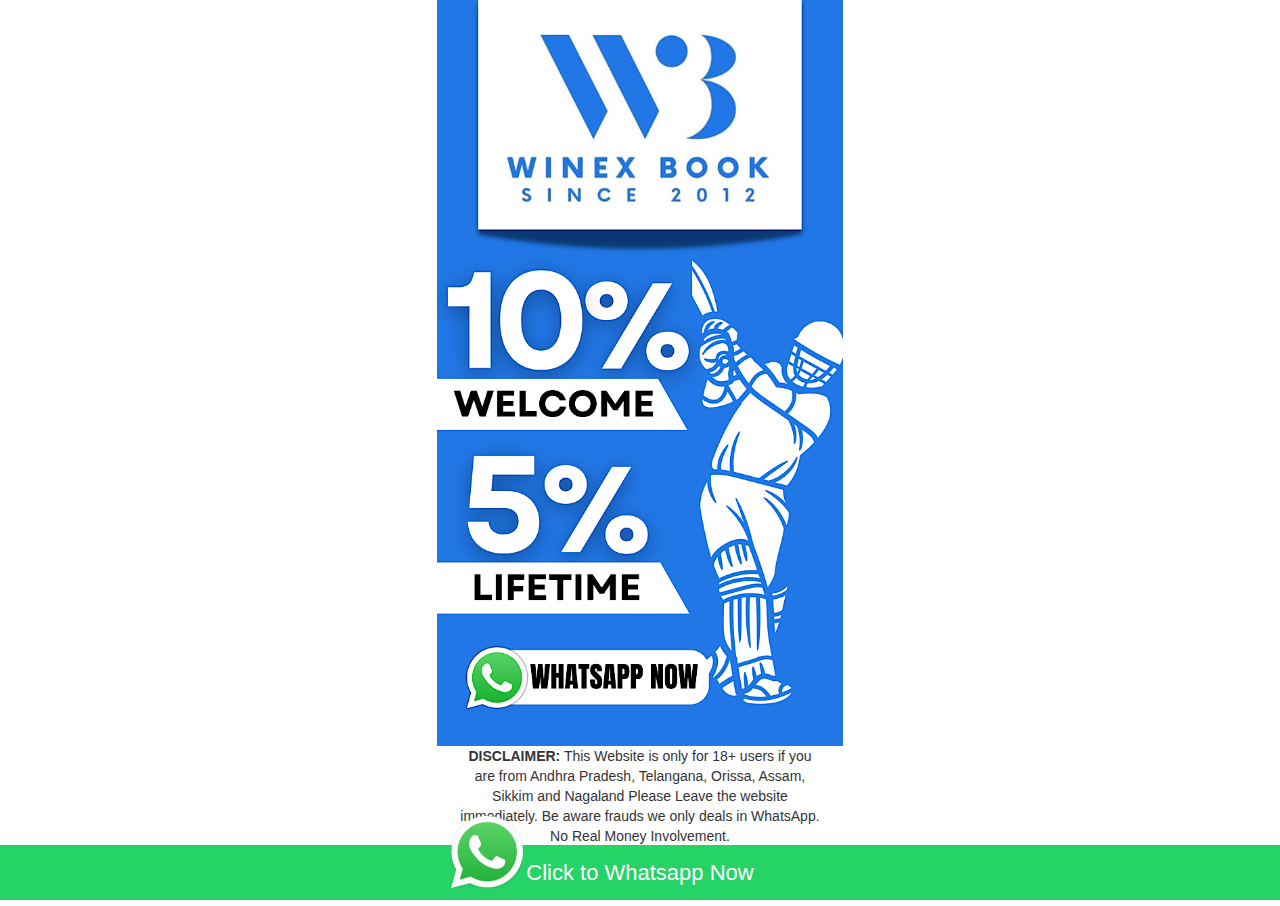
<file: wx.html>
<!DOCTYPE html>
<html lang="en">
<head>
   <!-- Google tag (gtag.js) -->
<script async src="https://www.googletagmanager.com/gtag/js?id=G-ZSHBXW4HYV"></script>
<script>
  window.dataLayer = window.dataLayer || [];
  function gtag(){dataLayer.push(arguments);}
  gtag('js', new Date());

  gtag('config', 'G-ZSHBXW4HYV');
</script>
    
  <title>Winex</title>
  <meta charset="utf-8">
  <meta name="viewport" content="width=device-width, initial-scale=1">
  <link rel="stylesheet" href="https://indiangamersnetwork.com/maxcdn.bootstrapcdn.com/bootstrap/3.4.1/css/bootstrap.min.css">
   <style type="text/css">body {
    background: #ffffff;
    overflow-x:hidden;
}
      img{
        width: 100%;
      }
      .container-fluid{
         padding:0px !important; 
      }
      a.enq-side-btn-icone {
        animation-duration: 1s;
        animation-fill-mode: both;
        animation-iteration-count: infinite;
        /* animation-name: bounce; */
        animation-timing-function: linear;
        background: #25d366 none repeat scroll 0 0;
        border-radius: 0;
        color: #fff;
        font-size: 22px;
        padding: 12px 14px;
        position: fixed;
        z-index: 1111;
        width: 100%;
        text-align: center;
        bottom: 0px;
        left:0px;
    }
      body {
          overflow-x: hidden;
      }
.container {
    padding: 0px;
    width: 100%;
    overflow-x: hidden;
}

p.disclaimer.text-center {
    width: 90%;
    margin: 0px auto;
    padding-bottom: 20px;
}
a.enq-side-btn-icone-whatsapp {
    max-width: 100px;
    max-height: 100px;
    background: transparent;
}
a.enq-side-btn-icone-whatsapp {
    animation-duration: 1s;
    animation-fill-mode: both;
    animation-iteration-count: infinite;
    /* animation-name: bounce; */
    animation-timing-function: linear;

    border-radius: 0;
    color: #fff;
    font-size: 22px;
    padding: 12px 14px;
    position: fixed;
    z-index: 1111;
    width: 100%;
    text-align: center;
    bottom: 0px;
}
  </style>
  
</head>
<body>

    <!-- Google Tag Manager (noscript) -->
    <noscript><iframe src="https://www.googletagmanager.com/ns.html?id=GTM-KQH3XLM9"
    height="0" width="0" style="display:none;visibility:hidden"></iframe></noscript>
    <!-- End Google Tag Manager (noscript) -->

<div class="container" id="content">
 
  <div class="row">
    <div class="col-sm-4" ></div>
    <div class="col-sm-4" >
      <a onclick =gtag_report_conversion() href="https://wa.link/khelo" target="_blank">
        <img class="image" src="banner.png" alt="Lord 365"></a>
        <p class="disclaimer text-center">
          <b>DISCLAIMER:</b> This Website is only for 18+ users if you are from Andhra Pradesh, Telangana, Orissa, Assam, Sikkim and Nagaland Please Leave the website immediately. Be aware frauds we only deals in WhatsApp. No Real Money Involvement.
          <br><br><br></p>

          <a target="_blank" onclick =gtag_report_conversion() href="https://wa.link/khelo/" class="enq-side-btn-icone"><i class="fab fa-whatsapp">

          </i> Click to Whatsapp Now</a>
          <a target="_blank" onclick =gtag_report_conversion() href="https://wa.link/khelo/" class="enq-side-btn-icone-whatsapp">
            <img src="whatsapp.png"></a>
          </div>


    <div class="col-sm-4" ></div>
  </div>
</div>
</body>
</html>
</file>
<file: assets/css/styles.css>
@import url("https://365gaming.in/css2-2");
/* ==== 
 --------- (2.1) reset styles start ---------
 ==== */
* {
  margin: 0px;
  padding: 0px;
  -webkit-box-sizing: border-box;
          box-sizing: border-box;
}

*::-webkit-scrollbar {
  width: 8px;
}

*::-webkit-scrollbar-track {
  background-color: #cae6f7;
  border-radius: 5px;
}

*::-webkit-scrollbar-button, *::-webkit-scrollbar-thumb {
  background-color: #ec671c;
  border-radius: 5px;
}

*::-moz-selection {
  color: #ffffff;
  background-color: #1770c8;
}

*::selection {
  color: #ffffff;
  background-color: #1770c8;
}

html {
  scroll-behavior: smooth;
  min-height: 100%;
  scroll-padding-top: 100px;
}

body {
  font-family: "Poppins", sans-serif;
  font-size: 18px;
  line-height: 30px;
  font-weight: 400;
  color: #0f223c;
  background-color: #ffffff;
  padding: 0px;
  margin: 0px;
  overflow-x: hidden;
}

a {
  text-decoration: none;
  display: -webkit-inline-box;
  display: -ms-inline-flexbox;
  display: inline-flex;
  -webkit-box-align: center;
      -ms-flex-align: center;
          align-items: center;
  gap: 8px;
  outline: 0px;
  border: 0px;
  -webkit-transition: all 0.2s ease-out 0s;
  transition: all 0.2s ease-out 0s;
}

a i {
  -webkit-transition: inherit;
  transition: inherit;
  color: inherit;
}

a:hover, a:focus, a:active {
  text-decoration: none;
  border: 0px;
  outline: 0px;
}

button {
  border: 0px;
  outline: 0px;
  display: -webkit-inline-box;
  display: -ms-inline-flexbox;
  display: inline-flex;
  -webkit-box-align: center;
      -ms-flex-align: center;
          align-items: center;
  gap: 8px;
  cursor: pointer;
}

button i {
  -webkit-transition: inherit;
  transition: inherit;
  color: inherit;
}

button:focus, button:active, button:hover {
  border: 0px;
  outline: 0px;
  -webkit-box-shadow: 0px 0px 0px;
          box-shadow: 0px 0px 0px;
}

ul,
ol {
  list-style-type: none;
  list-style-position: inside;
  margin: 0px;
  padding: 0px;
}

input:focus,
textarea:focus {
  border: 0px;
  outline: 0px;
  -webkit-box-shadow: 0px 0px 0px;
          box-shadow: 0px 0px 0px;
}

input::-webkit-outer-spin-button, input::-webkit-inner-spin-button {
  -webkit-appearance: none;
  margin: 0;
}

input[type="number"] {
  -moz-appearance: textfield;
}

input[type="checkbox"] {
  width: initial;
  height: initial;
}

textarea {
  min-height: 150px;
  resize: none;
}

table {
  border-collapse: collapse;
  border-spacing: 0;
}

iframe {
  border: 0px;
  width: 100%;
}

h1,
h2,
h3,
h4,
h5,
h6,
p {
  padding: 0px;
  margin: 0px;
  font-weight: 700;
  color: #0f223c;
}

div {
  line-height: 0px;
}

/* ==== 
     --------- (2.1) reset styles end ---------
   ==== */
/* ==== 
 --------- (2.2) typography styles start ---------
 ==== */
p,
th,
td,
li,
input,
textarea,
select,
label,
blockquote,
span {
  font-size: 18px;
  line-height: 30px;
  font-weight: 400;
  margin-top: -7px;
  color: #0f223c;
}

.primary-text {
  font-size: 24px;
  line-height: 34px;
  margin-top: -7px;
}

a,
button {
  font-size: 18px;
  line-height: 24px;
  color: #0f223c;
  font-weight: 600;
}

a:hover,
button:hover {
  color: #ec671c;
}

h1,
.hero__content__title {
  font-size: 76px;
  line-height: 92px;
  margin-top: -11px;
  letter-spacing: -1px;
}

h1 span,
.hero__content__title span {
  color: #ec671c;
}

h2,
.section-title {
  font-size: 57px;
  line-height: 74px;
  margin-top: -12px;
}

h3 {
  font-size: 43px;
  line-height: 55px;
  margin-top: -8px;
}

h4 {
  font-size: 32px;
  line-height: 40px;
  margin-top: -6px;
}

h5 {
  font-size: 24px;
  line-height: 32px;
  margin-top: -5px;
}

h6 {
  font-size: 18px;
  line-height: 24px;
  margin-top: -4px;
}

h1 > a,
h1 > span,
h2 > a,
h2 > span,
h3 > a,
h3 > span,
h4 > a,
h4 > span,
h5 > a,
h5 > span,
h6 > a,
h6 > span,
p > a,
p > span {
  font-family: inherit;
  font-size: inherit;
  line-height: inherit;
  font-weight: inherit;
  color: inherit;
}

/* ==== 
 --------- (2.2) typography styles end ---------
 ==== */
/* ==== 
 --------- (2.3) global styles start ---------
 ==== */
.section-space {
  padding: 70px 0px;
}

.section-space-top {
  padding-top: 120px;
}

.section-space-bottom {
  padding-bottom: 70px;
}

.cta-btn-space {
  margin-top: 40px;
}

.neutral-row-gutter {
  margin-bottom: -30px;
}

.neutral-row-gutter .column-gutter {
  margin-bottom: 30px;
  /*text-align: center;*/
}

.bg-img {
  background-repeat: no-repeat;
  background-size: cover;
  background-position: center center;
}

img {
  max-width: 100%;
  height: auto;
  border: 0px;
  outline: 0px;
}

.max-width-unset {
  max-width: unset;
}

.dir-rtl {
  direction: rtl;
}

.section-header {
  margin-bottom: 55px;
}

.section-header h5 {
  color: #ec671c;
  font-weight: 600;
  margin-bottom: 26px;
}

.section-header h2 {
  color: #0f223c;
  margin-bottom: 13px;
}

.section-header h2.secondary {
  margin-bottom: 30px;
}

.section-header--secondary h2 {
  color: #ffffff;
}

.section-header--secondary p {
  color: #ffffff;
}

.section__content h5 {
  color: #ec671c;
  font-weight: 600;
  margin-bottom: 26px;
}

.section__content h2 {
  color: #0f223c;
  margin-bottom: 13px;
}

.section__content h2.secondary {
  margin-bottom: 30px;
}

.section__content p {
  margin-bottom: 25px;
}

.section__content p:nth-last-of-type(1) {
  margin-bottom: 0px;
}

.section__content .cta-btn {
  margin-top: 35px;
}

.dark-bg {
  background-color: #0f223c;
}

.white-bg {
  background-color: #ffffff;
}

.primary-bg {
  background-color: #ebfefe;
}

.slick-slide {
  margin: 0px 12px;
}

.slick-slide img {
  display: inline-block;
}

.slick-list {
  margin: 0px -12px;
}

@-webkit-keyframes pulse {
  0% {
    opacity: 0.5;
    -webkit-transform: scale(1);
            transform: scale(1);
  }
  50% {
    opacity: 0.2;
    -webkit-transform: scale(1.5);
            transform: scale(1.5);
  }
  100% {
    opacity: 0;
    -webkit-transform: scale(2);
            transform: scale(2);
  }
}

@keyframes pulse {
  0% {
    opacity: 0.5;
    -webkit-transform: scale(1);
            transform: scale(1);
  }
  50% {
    opacity: 0.2;
    -webkit-transform: scale(1.5);
            transform: scale(1.5);
  }
  100% {
    opacity: 0;
    -webkit-transform: scale(2);
            transform: scale(2);
  }
}

@-webkit-keyframes rotate {
  0% {
    -webkit-transform: rotate(0deg);
            transform: rotate(0deg);
    opacity: 0.5;
  }
  100% {
    -webkit-transform: rotate(360deg);
            transform: rotate(360deg);
    opacity: 1;
  }
}

@keyframes rotate {
  0% {
    -webkit-transform: rotate(0deg);
            transform: rotate(0deg);
    opacity: 0.5;
  }
  100% {
    -webkit-transform: rotate(360deg);
            transform: rotate(360deg);
    opacity: 1;
  }
}

@-webkit-keyframes pulse-img {
  0% {
    -webkit-transform: scale(0.65);
            transform: scale(0.65);
    opacity: 0.5;
  }
  70% {
    -webkit-transform: scale(1);
            transform: scale(1);
    opacity: 1;
  }
  100% {
    -webkit-transform: scale(0.65);
            transform: scale(0.65);
    opacity: 0.5;
  }
}

@keyframes pulse-img {
  0% {
    -webkit-transform: scale(0.65);
            transform: scale(0.65);
    opacity: 0.5;
  }
  70% {
    -webkit-transform: scale(1);
            transform: scale(1);
    opacity: 1;
  }
  100% {
    -webkit-transform: scale(0.65);
            transform: scale(0.65);
    opacity: 0.5;
  }
}

/* ==== 
   --------- (2.3) global styles end ---------
 ==== */
/* ==== 
 --------- (3.1) button styles start ---------
 ==== */
.cmn-button {
  padding: 18px 30px;
  color: #0f223c;
  background-color: #ff975b;
  position: relative;
  z-index: 1;
  border-radius: 30px;
  overflow: hidden;
}

.cmn-button::before {
  content: "";
  position: absolute;
  top: 0px;
  left: -100%;
  width: 100%;
  height: 100%;
  z-index: -1;
  background-color: #ec671c;
  -webkit-transition: all 0.2s ease-out 0s;
  transition: all 0.2s ease-out 0s;
  border-radius: 5px;
}

.cmn-button:hover {
  color: #ffffff;
}

.cmn-button:hover::before {
  left: 0%;
}

.slider-btn {
  width: 60px;
  min-width: 60px;
  height: 60px;
  border-radius: 50%;
  display: -webkit-box;
  display: -ms-flexbox;
  display: flex;
  -webkit-box-align: center;
      -ms-flex-align: center;
          align-items: center;
  -webkit-box-pack: center;
      -ms-flex-pack: center;
          justify-content: center;
  background-color: #ffeade;
  color: #0f223c;
  background-image: -webkit-gradient(linear, left bottom, left top, from(#ffeade), to(#ffeade));
  background-image: linear-gradient(0deg, #ffeade 0%, #ffeade 100%);
  -webkit-transition: all 0.2s ease-out 0s;
  transition: all 0.2s ease-out 0s;
}

.slider-btn:hover {
  background-image: -webkit-gradient(linear, left bottom, left top, from(#ff975b), to(#ff0000));
  background-image: linear-gradient(0deg, #ff975b 0%, #ff0000 100%);
  color: #0f223c;
}

.scrollToTop {
  position: fixed;
  bottom: 0;
  right: 24px;
  width: 40px;
  height: 40px;
  background-color: #ff975b;
  color: #0f223c;
  line-height: 40px;
  font-size: 18px;
  text-align: center;
  z-index: 99;
  display: -webkit-box;
  display: -ms-flexbox;
  display: flex;
  -webkit-box-align: center;
      -ms-flex-align: center;
          align-items: center;
  -webkit-box-pack: center;
      -ms-flex-pack: center;
          justify-content: center;
  cursor: pointer;
  border-radius: 5px;
  -webkit-box-shadow: 0px 8px 53px rgba(184, 178, 206, 0.36);
          box-shadow: 0px 8px 53px rgba(184, 178, 206, 0.36);
  -webkit-transition: all 0.2s ease-out 0s;
  transition: all 0.2s ease-out 0s;
  -webkit-transform: translateY(100%);
          transform: translateY(100%);
}

.scrollToTop:hover {
  background-color: #ec671c;
  color: #0f223c;
}

.scrollToTop.active {
  bottom: 30px;
  -webkit-transform: translateY(0%);
          transform: translateY(0%);
}

/* ==== 
   --------- (3.1) button styles end ---------
 ==== */
/* ==== 
 --------- (3.2) form styles start ---------
 ==== */
.footer__newsletter__form__content {
  display: -webkit-box;
  display: -ms-flexbox;
  display: flex;
  -webkit-box-align: center;
      -ms-flex-align: center;
          align-items: center;
  gap: 15px;
  -ms-flex-wrap: wrap;
      flex-wrap: wrap;
  padding: 10px 10px 10px 0px;
  border-radius: 35px;
  -webkit-filter: drop-shadow(0px 8px 9px rgba(210, 229, 255, 0.61));
          filter: drop-shadow(0px 8px 9px rgba(210, 229, 255, 0.61));
  background-color: #fff9f9;
}

.footer__newsletter__form__content input {
  -webkit-box-flex: 1;
      -ms-flex-positive: 1;
          flex-grow: 1;
  max-width: 100%;
  margin: 0px;
  padding: 10px 30px;
  border: none;
  outline: none;
  border-radius: 35px;
  background-color: #fff9f9;
}

.footer__newsletter__form__content input::-webkit-input-placeholder {
  color: #0f223c70;
}

.footer__newsletter__form__content input:-ms-input-placeholder {
  color: #0f223c70;
}

.footer__newsletter__form__content input::-ms-input-placeholder {
  color: #0f223c70;
}

.footer__newsletter__form__content input::placeholder {
  color: #0f223c70;
}

.footer__newsletter__form__content .cmn-button {
  padding: 13px 30px;
}

/* ==== 
 --------- (3.2) form styles end ---------
 ==== */
/* ==== 
 --------- (3.3) preloader styles start ---------
 ==== */
#preloader {
  position: fixed;
  width: 100vw;
  height: 100vh;
  background-color: #ffffff;
  z-index: 9999;
}

#preloader > div {
  position: relative;
  width: 160px;
  height: 130px;
  top: 50%;
  left: 50%;
  -webkit-transform: translate(-50%, -50%);
          transform: translate(-50%, -50%);
  display: -webkit-box;
  display: -ms-flexbox;
  display: flex;
  -webkit-box-orient: vertical;
  -webkit-box-direction: normal;
      -ms-flex-direction: column;
          flex-direction: column;
  -webkit-box-pack: justify;
      -ms-flex-pack: justify;
          justify-content: space-between;
  -webkit-box-align: center;
      -ms-flex-align: center;
          align-items: center;
}

.inscription {
  width: 13ch;
  display: -webkit-box;
  display: -ms-flexbox;
  display: flex;
  -webkit-box-align: center;
      -ms-flex-align: center;
          align-items: center;
}

.inscription > i {
  color: #0f223c;
  padding-right: 0.3rem;
  padding-left: 0.7rem;
  font-family: monospace;
  font-style: italic;
}

.inscription > span {
  color: #0f223c;
  width: 5ch;
  font-size: 2rem;
  white-space: nowrap;
  overflow: hidden;
  -webkit-animation: slashes 4s steps(4) infinite;
          animation: slashes 4s steps(4) infinite;
}

.rectangles {
  -ms-flex-item-align: center;
      -ms-grid-row-align: center;
      align-self: center;
  width: 80px;
  height: 80px;
  position: relative;
  -webkit-box-pack: center;
      -ms-flex-pack: center;
          justify-content: center;
}

.rect {
  position: absolute;
  width: 30px;
  height: 30px;
  border: 4px double black;
  border-radius: 10px;
  -webkit-animation: spinner 3s ease-in-out infinite;
          animation: spinner 3s ease-in-out infinite;
}

.rect.q {
  top: 0;
  left: 0;
  border-color: #8c3232;
}

.rect.w {
  top: 0;
  right: 0;
  border-color: #328c32;
}

.rect.e {
  bottom: 0;
  left: 0;
  border-color: #328c8c;
}

.rect.r {
  bottom: 0;
  right: 0;
  border-color: #8c8c32;
}

@-webkit-keyframes spinner {
  45% {
    border-color: white;
    top: 50%;
    left: 50%;
    -webkit-transform: translate(-50%, -50%);
            transform: translate(-50%, -50%);
  }
  55% {
    border-color: white;
    top: 50%;
    left: 50%;
    -webkit-transform: translate(-50%, -50%) rotate(1turn);
            transform: translate(-50%, -50%) rotate(1turn);
  }
  100% {
    -webkit-transform: rotate(1turn);
            transform: rotate(1turn);
  }
}

@keyframes spinner {
  45% {
    border-color: white;
    top: 50%;
    left: 50%;
    -webkit-transform: translate(-50%, -50%);
            transform: translate(-50%, -50%);
  }
  55% {
    border-color: white;
    top: 50%;
    left: 50%;
    -webkit-transform: translate(-50%, -50%) rotate(1turn);
            transform: translate(-50%, -50%) rotate(1turn);
  }
  100% {
    -webkit-transform: rotate(1turn);
            transform: rotate(1turn);
  }
}

@-webkit-keyframes slashes {
  0% {
    width: 0;
  }
}

@keyframes slashes {
  0% {
    width: 0;
  }
}

/* ==== 
 --------- (3.3) preloader styles end ---------
 ==== */
/* ==== 
 --------- (4.1) header styles start ---------
 ==== */
.header {
  position: absolute;
  top: 0px;
  left: 0px;
  right: 0px;
  width: 100%;
  z-index: 99;
}

.sticky-active {
  background-color: #ffffff;
  -webkit-animation: header 0.3s;
          animation: header 0.3s;
  -webkit-box-shadow: 0px 0px 10px 0px #cfd3d8;
          box-shadow: 0px 0px 10px 0px #cfd3d8;
}

.nav {
  padding: 20px 0px;
}

.nav li,
.nav span {
  margin: 0px;
}

.nav .nav__content {
  display: -webkit-box;
  display: -ms-flexbox;
  display: flex;
  -webkit-box-align: center;
      -ms-flex-align: center;
          align-items: center;
  -webkit-box-pack: justify;
      -ms-flex-pack: justify;
          justify-content: space-between;
  gap: 30px;
  min-width: 100%;
}

.nav .nav__menu {
  -webkit-box-flex: 1;
      -ms-flex-positive: 1;
          flex-grow: 1;
}

.nav .nav__menu-items {
  display: -webkit-box;
  display: -ms-flexbox;
  display: flex;
  -webkit-box-align: center;
      -ms-flex-align: center;
          align-items: center;
  -webkit-box-pack: center;
      -ms-flex-pack: center;
          justify-content: center;
}

.nav .nav__menu-link {
  padding: 10px 15px;
  color: #0f223c;
}

.nav .nav__menu-link:hover {
  color: #ec671c;
}

.nav .nav__uncollapsed {
  display: -webkit-box;
  display: -ms-flexbox;
  display: flex;
  -webkit-box-align: center;
      -ms-flex-align: center;
          align-items: center;
  gap: 30px;
}

.nav .nav__uncollapsed-item {
  display: -webkit-box;
  display: -ms-flexbox;
  display: flex;
  -webkit-box-align: center;
      -ms-flex-align: center;
          align-items: center;
  gap: 30px;
}

.nav .nav__bar {
  padding: 0px;
  display: inline-block;
  background-color: transparent;
}

.nav .nav__bar span {
  -webkit-transform: translateY(0px);
          transform: translateY(0px);
}

.nav .nav__bar .icon-bar {
  width: 35px;
  height: 2px;
  background-color: #0f223c;
  margin: 0px;
  display: block;
  -webkit-transition: all 0.3s;
  transition: all 0.3s;
}

.nav .nav__bar .middle-bar {
  margin: 6px 0px;
  opacity: 1;
}

.nav .nav__bar-toggle .top-bar {
  -webkit-transform: rotate(-45deg) translate(-7px, 4px);
          transform: rotate(-45deg) translate(-7px, 4px);
  background: #ec671c;
}

.nav .nav__bar-toggle .middle-bar {
  opacity: 0;
}

.nav .nav__bar-toggle .bottom-bar {
  -webkit-transform: rotate(45deg) translate(-7px, -4px);
          transform: rotate(45deg) translate(-7px, -4px);
  background: #ec671c;
}

.backdrop {
  position: fixed;
  top: 0px;
  left: 0px;
  right: 0px;
  bottom: 0px;
  width: 100%;
  height: 100%;
  background-color: #00000080;
  z-index: 9;
  -webkit-transform: translateX(-100%);
          transform: translateX(-100%);
  -webkit-transition: all 0.2s ease-out 0s;
  transition: all 0.2s ease-out 0s;
}

.backdrop-active {
  -webkit-transform: translateX(0px);
          transform: translateX(0px);
}

@-webkit-keyframes header {
  0% {
    -webkit-transform: translateY(-100%);
            transform: translateY(-100%);
  }
  100% {
    -webkit-transform: translateY(0px);
            transform: translateY(0px);
  }
}

@keyframes header {
  0% {
    -webkit-transform: translateY(-100%);
            transform: translateY(-100%);
  }
  100% {
    -webkit-transform: translateY(0px);
            transform: translateY(0px);
  }
}

/* ==== 
 --------- (4.1) header styles end ---------
 ==== */
/* ==== 
 --------- (4.2) hero section styles start ---------
 ==== */
.hero {
  z-index: 1;
}

.hero__inner {
  padding: 70px 0px;
  background-color: #fff9f9;
  overflow-x: clip;
  overflow-y: auto;
  background-size: auto;
  background-position: right top;
  position: relative;
  z-index: 1;
}

.hero__content__title {
  margin-bottom: 31px;
}

.hero__content__action {
  display: -webkit-box;
  display: -ms-flexbox;
  display: flex;
  -webkit-box-align: center;
      -ms-flex-align: center;
          align-items: center;
  -ms-flex-wrap: wrap;
      flex-wrap: wrap;
  gap: 30px;
  margin-top: 37px;
}

.hero__video {
  color: #ff975b;
  width: 40px;
  min-width: 40px;
  height: 40px;
  border-radius: 50%;
  display: -webkit-box;
  display: -ms-flexbox;
  display: flex;
  -webkit-box-align: center;
      -ms-flex-align: center;
          align-items: center;
  -webkit-box-pack: center;
      -ms-flex-pack: center;
          justify-content: center;
}

.hero__video::before, .hero__video::after {
  position: absolute;
  content: "";
  width: 100%;
  height: 100%;
  border: 1px solid #ff975b;
  border-radius: 50%;
  left: 0;
  top: 0;
  -webkit-animation: pulse 3s linear infinite;
          animation: pulse 3s linear infinite;
}

.hero__video::before {
  -webkit-animation: pulse 2s infinite;
          animation: pulse 2s infinite;
}

.hero__counter {
  margin-top: -100px;
  position: relative;
  z-index: 9;
}

.hero__counter .neutral-row-gutter {
  margin-bottom: -40px;
}

.hero__counter .neutral-row-gutter .column-gutter {
  margin-bottom: 40px;
}

.hero__counter__inner {
  padding: 60px 20px;
  background-color: #ffffff;
  -webkit-filter: drop-shadow(0px 8px 9px rgba(238, 233, 255, 0.61));
          filter: drop-shadow(0px 8px 9px rgba(238, 233, 255, 0.61));
  border-radius: 20px;
}

.hero__counter__single {
  display: -webkit-box;
  display: -ms-flexbox;
  display: flex;
  -webkit-box-align: center;
      -ms-flex-align: center;
          align-items: center;
  -webkit-box-pack: center;
      -ms-flex-pack: center;
          justify-content: center;
  gap: 30px;
  position: relative;
}

.hero__counter__single::after {
  content: "";
  position: absolute;
  top: 50%;
  right: -10px;
  -webkit-transform: translateY(-50%);
          transform: translateY(-50%);
  width: 1px;
  height: calc(100% + 30px);
  background-color: #0f223c80;
}

.hero__counter__single--secondary::after {
  content: none;
}

.hero__counter__single__content h3 {
  margin-bottom: 10px;
}

.hero__counter__single__content p {
  color: #383b3e;
}

.hero__thumbs {
  position: absolute;
  top: 0px;
  left: 0px;
  right: 0px;
  bottom: 0px;
  width: 100%;
  height: 100%;
  z-index: -1;
  overflow: hidden;
}

.hero__thumbs img {
  position: absolute;
  -webkit-animation: pulse-img 9s linear infinite;
          animation: pulse-img 9s linear infinite;
}

.hero__thumbs .pink-circle {
  top: 170px;
  left: 100px;
}

.hero__thumbs .gray-circle {
  left: 20px;
  top: 130px;
  -webkit-animation-duration: 5s;
          animation-duration: 5s;
  animation-direction: alternate-reverse;
}

.hero__thumbs .white-circle {
  left: 120px;
  top: 100px;
  -webkit-animation-duration: 3s;
          animation-duration: 3s;
}

/* ==== 
 --------- (4.2) hero section styles end ---------
 ==== */
/* ==== 
 --------- (4.3) banner styles start ---------
 ==== */
.banner {
  padding: 310px 0px 190px;
  background-color: #fff9f9;
  background-size: auto;
  background-position: right top;
  z-index: 1;
}

.banner .calculate__thumbs .gray-circle {
  top: 108px;
  left: 80px;
  -webkit-animation-duration: 3s;
          animation-duration: 3s;
}

.banner .calculate__thumbs .small-circle {
  left: 5%;
  top: 5%;
}

.banner__content {
  z-index: 1;
}

.banner__content h2 {
  margin-bottom: 4px;
}

.banner__content .breadcrumb {
  margin: 0px 0px -5px;
  padding: 0px;
}

.banner__content .breadcrumb li {
  margin: 0px;
}

.banner__content .breadcrumb .breadcrumb-item a {
  color: #383b3e;
  font-weight: 400;
}

.banner__content .breadcrumb .breadcrumb-item a:hover {
  color: #ec671c;
}

.banner__content .breadcrumb .active {
  color: #383b3e;
  font-weight: 400;
}

.banner__content .breadcrumb .breadcrumb-item + .breadcrumb-item {
  padding-left: 10px;
}

.banner__content .breadcrumb .breadcrumb-item + .breadcrumb-item::before {
  content: "\f178";
  font-family: "Font Awesome 6 Free";
  font-weight: 900;
  color: #0f223c;
  padding-right: 10px;
}

.banner__thumb {
  position: absolute;
  bottom: 0px;
}

.banner--blog h2 {
  margin-bottom: 23px;
}

/* ==== 
 --------- (4.3) banner styles end ---------
 ==== */
/* ==== 
 --------- (4.4) all sections styles start ---------
 ==== */
.modal-active {
  overflow: hidden;
}

.registration {
  padding: 100px 0px;
  background-color: #00000090;
  overflow-y: auto;
  position: fixed;
  width: 100vw;
  height: 100vh;
  z-index: 99;
  top: 0%;
  left: 0%;
  right: 0px;
  bottom: 0px;
  opacity: 0;
  visibility: hidden;
  -webkit-transition: all 0.3s ease-in-out;
  transition: all 0.3s ease-in-out;
  -webkit-transform: scale(0.8);
          transform: scale(0.8);
}

.registration__active {
  opacity: 1;
  visibility: visible;
  -webkit-transform: scale(1);
          transform: scale(1);
}

.registration__content {
  padding: 60px 0px;
  background-color: #ffffff;
  border-radius: 30px;
}

.registration__content .registration__head {
  padding: 0px 12px;
  margin-bottom: 40px;
}

.registration__content .registration__head .cmn-button {
  background-color: #ffffff;
  border: 1px solid rgba(43, 11, 137, 0.4);
  margin-top: 23px;
  width: 100%;
  max-width: 300px;
  -webkit-box-pack: center;
      -ms-flex-pack: center;
          justify-content: center;
}

.registration__content .registration__head .cmn-button::before {
  content: none;
}

.registration__content .registration__head .cmn-button:hover {
  color: #0f223c;
  background-color: #ffffff;
}

.registration__content .divider-text {
  position: relative;
  display: block;
  font-size: 16px;
  color: #3b368c;
}

.registration__content .divider-text::before {
  content: "";
  position: absolute;
  top: 50%;
  right: 0px;
  width: calc(50% - 25px);
  height: 1px;
  background-color: #dddce7;
}

.registration__content .divider-text::after {
  content: "";
  position: absolute;
  top: 50%;
  left: 0px;
  width: calc(50% - 25px);
  height: 1px;
  background-color: #dddce7;
}

.registration__content .registration__form {
  padding: 34px 40px 30px;
}

.registration__content .registration__form .contact__group--terms {
  display: -webkit-box;
  display: -ms-flexbox;
  display: flex;
  -webkit-box-align: center;
      -ms-flex-align: center;
          align-items: center;
  gap: 15px;
}

.registration__content .registration__form .contact__group--terms input {
  width: 30px;
  height: 20px;
  cursor: pointer;
}

.registration__content .registration__form .contact__group--terms label {
  margin: 0px;
  font-size: 16px;
  font-weight: 400;
  cursor: pointer;
}

.registration__content .registration__form .cmn-button {
  width: 100%;
  max-width: 230px;
  -webkit-box-pack: center;
      -ms-flex-pack: center;
          justify-content: center;
}

.registration__content .registration__form .cta-btn-space {
  margin-top: 35px;
}

.registration__content .registration__form .contact__group--secondary {
  display: -webkit-box;
  display: -ms-flexbox;
  display: flex;
  -webkit-box-pack: justify;
      -ms-flex-pack: justify;
          justify-content: space-between;
  gap: 10px;
  -ms-flex-wrap: wrap;
      flex-wrap: wrap;
}

.registration__content .registration__form .contact__group--secondary a {
  font-size: 16px;
  font-weight: 400;
}

.registration__content .registration__form .contact__group--tertiary {
  display: -webkit-box;
  display: -ms-flexbox;
  display: flex;
  -webkit-box-align: center;
      -ms-flex-align: center;
          align-items: center;
  gap: 5px;
}

.registration__content .registration__footer a {
  color: #ff975b;
}

.overview {
  z-index: 1;
}

.overview__single {
  padding: 40px 30px;
  -webkit-transition: all 0.2s ease-out 0s;
  transition: all 0.2s ease-out 0s;
  background-color: #ffffff;
  border-radius: 20px;
  margin-bottom: 30px;
  border: 1px solid #ccc;
}

.overview__single:hover {
  background-color: #fff9f9;
  -webkit-filter: drop-shadow(0px 18px 12.5px rgba(190, 160, 160, 0.19));
          filter: drop-shadow(0px 18px 12.5px rgba(190, 160, 160, 0.19));
}

.overview__single__content {
  margin-top: 30px;
}

.overview__single__content h5 {
  margin-bottom: 17px;
}

.overview__single__content p {
  color: #383b3e;
  margin-bottom: -5px;
}

.globe-circle {
  position: absolute;
  top: 0px;
  left: 0px;
  z-index: -1;
  -webkit-transform: translateX(-160px);
          transform: translateX(-160px);
}

.globe-circle img {
  -webkit-animation: rotate 20s linear infinite;
          animation: rotate 20s linear infinite;
}

.dark-circle,
.light-circle,
.small-circle {
  position: absolute;
  bottom: 10%;
  right: 0%;
  -webkit-animation: pulse-img 9s linear infinite;
          animation: pulse-img 9s linear infinite;
  animation-direction: alternate-reverse;
  z-index: -1;
}

.light-circle {
  bottom: 12%;
  right: 5%;
  -webkit-animation-duration: 3s;
          animation-duration: 3s;
  animation-direction: alternate-reverse;
}

.small-circle {
  bottom: 27%;
  right: 7%;
  -webkit-animation-duration: 6s;
          animation-duration: 6s;
  animation-direction: reverse;
}

.convenient {
  padding: 60px 0px;
}

.experience__thumb {
  direction: rtl;
}

.experience__content__single {
  display: -webkit-box;
  display: -ms-flexbox;
  display: flex;
  -webkit-box-align: start;
      -ms-flex-align: start;
          align-items: flex-start;
  gap: 30px;
  margin-bottom: 36px;
}

.experience__content__single:nth-last-of-type(1) {
  margin-bottom: 0px;
}

.experience__content__single__thumb {
  width: 90px;
  min-width: 90px;
  height: 90px;
  border-radius: 50%;
  display: -webkit-box;
  display: -ms-flexbox;
  display: flex;
  -webkit-box-align: center;
      -ms-flex-align: center;
          align-items: center;
  -webkit-box-pack: center;
      -ms-flex-pack: center;
          justify-content: center;
}

.experience__content__single__thumb img {
   
}

.experience__content__single__content h4 {
  /* margin-bottom: 20px; */
}
.experience__content__single .experience__content__single__content{
  margin:auto 0;
}
.experience .globe-circle {
  bottom: 170px;
  top: unset;
  left: unset;
  right: 0px;
  -webkit-transform: translateX(100px);
          transform: translateX(100px);
}

.work {
  background-position: top center;
  margin-bottom: 100px;
  padding-top:70px;
  padding-bottom:70px;
}

.work__single {
  display: -webkit-box;
  display: -ms-flexbox;
  display: inline-flex;
  -webkit-box-align: start;
      -ms-flex-align: start;
          align-items: flex-start;
  gap: 30px;
}

.work__single__thumb {
  width: 90px;
  min-width: 90px;
  height: 90px;
  border-radius: 50%;
  display: -webkit-box;
  display: -ms-flexbox;
  display: flex;
  -webkit-box-align: center;
      -ms-flex-align: center;
          align-items: center;
  -webkit-box-pack: center;
      -ms-flex-pack: center;
          justify-content: center;
}

.work__single__thumb img {
  width: 100%;
  height: 100%;
}

.work__video__modal {
  margin-bottom: -300px;
}

.work__video__modal .work__video__btn {
  color: #ffffff;
  width: 40px;
  min-width: 40px;
  height: 40px;
  border-radius: 50%;
  display: -webkit-box;
  display: -ms-flexbox;
  display: flex;
  -webkit-box-align: center;
      -ms-flex-align: center;
          align-items: center;
  -webkit-box-pack: center;
      -ms-flex-pack: center;
          justify-content: center;
  background-color: #ff8a00;
}

.work__video__modal .work__video__btn::before, .work__video__modal .work__video__btn::after {
  position: absolute;
  content: "";
  width: 100%;
  height: 100%;
  border: 1px solid #ff8a00;
  border-radius: 50%;
  left: 0;
  top: 0;
  -webkit-animation: pulse 3s linear infinite;
          animation: pulse 3s linear infinite;
  z-index: -1;
}

.work__video__modal .work__video__btn::before {
  -webkit-animation-delay: 1s;
          animation-delay: 1s;
}

.work__video__modal .video__btn__wrapper {
  position: absolute;
  top: 50%;
  left: 50%;
  -webkit-transform: translate(-50%, -50%);
          transform: translate(-50%, -50%);
}

.work__video__modal .video__btn__wrapper::before, .work__video__modal .video__btn__wrapper::after {
  position: absolute;
  content: "";
  width: 100%;
  height: 100%;
  border: 1px solid #ff8a00;
  border-radius: 50%;
  left: 0;
  top: 0;
  -webkit-animation: pulse 4s linear infinite;
          animation: pulse 4s linear infinite;
  z-index: -1;
}

.work__video__modal .video__btn__wrapper::before {
  -webkit-animation-delay: 0.5s;
          animation-delay: 0.5s;
}
.work__single__content{
  margin: auto 0;
}
.work__single__content h4 {
  color: #fff9f9;
  /* margin-bottom: 25px; */
}

.work__single__content p {
  color: #cfd3d8;
}

.testimonial {
  background-size: auto;
  background-position: right center;
}

.social__info {
  display: -webkit-box;
  display: -ms-flexbox;
  display: flex;
  -webkit-box-orient: vertical;
  -webkit-box-direction: normal;
      -ms-flex-direction: column;
          flex-direction: column;
  -webkit-box-pack: center;
      -ms-flex-pack: center;
          justify-content: center;
  -webkit-box-align: center;
      -ms-flex-align: center;
          align-items: center;
  gap: 30px;
}

.social__info__single {
  width: 240px;
  height: 240px;
  width: 240px;
  min-width: 240px;
  height: 240px;
  border-radius: 50%;
  display: -webkit-box;
  display: -ms-flexbox;
  display: flex;
  -webkit-box-align: center;
      -ms-flex-align: center;
          align-items: center;
  -webkit-box-pack: center;
      -ms-flex-pack: center;
          justify-content: center;
  border-radius: 50%;
  background-color: #4167b2;
  display: -webkit-inline-box;
  display: -ms-inline-flexbox;
  display: inline-flex;
  -webkit-box-orient: vertical;
  -webkit-box-direction: normal;
      -ms-flex-direction: column;
          flex-direction: column;
  gap: 15px;
}

.social__info__single i {
  font-size: 60px;
  color: #ffffff;
}

.social__info__single h4,
.social__info__single p {
  color: #ffffff;
}

.social__info__single--secondary {
  background-color: #04abee;
}

.testimonial__slider__single__thumb img {
  border-radius: 50%;
  display: inline-block;
}

.testimonial__slider__single__content img {
  margin-bottom: 30px;
}

.testimonial__slider__single__content .primary-text {
  font-weight: 500;
  margin-bottom: 28px;
}

.testimonial__slider__single__content h5 {
  font-weight: 600;
}

.testimonial__slider__single__content h5 span {
  font-size: 16px;
  line-height: 22px;
  color: #0f223c;
  font-weight: 400;
}

.testimonial__slider__control {
  margin-top: 56px;
}

.testimonial__slider__controls {
  display: -webkit-box;
  display: -ms-flexbox;
  display: flex;
  -webkit-box-align: center;
      -ms-flex-align: center;
          align-items: center;
  gap: 10px;
  -ms-flex-wrap: wrap;
      flex-wrap: wrap;
}

.pricing {
  margin-bottom: 430px;
}

.pricing__content {
  margin-bottom: -430px;
}

.pricing__single {
  background-color: #ffffff;
  -webkit-filter: drop-shadow(0px 8px 53px rgba(184, 178, 206, 0.36));
          filter: drop-shadow(0px 8px 53px rgba(184, 178, 206, 0.36));
  z-index: 1;
  margin-top: 21px;
}

.pricing__single .price-tag {
  position: absolute;
  padding: 8px 30px 6px;
  font-weight: 600;
  color: #ffffff;
  background-color: #8f48ff;
  border-radius: 30px;
  margin: -21px auto 0px;
  left: 50%;
  -webkit-transform: translateX(-50%);
          transform: translateX(-50%);
}

.pricing__single:hover .pricing__single__header::after {
  -webkit-transform: scale(1.2);
          transform: scale(1.2);
}

.pricing__single__header {
  padding: 40px 40px 25px;
  position: relative;
  overflow: hidden;
}

.pricing__single__header::after {
  content: "";
  position: absolute;
  top: -100px;
  left: 0px;
  right: 0px;
  width: 100%;
  height: 200px;
  background-color: #ffa16b;
  border-radius: 50%;
  -webkit-transition: all 0.2s ease-out 0s;
  transition: all 0.2s ease-out 0s;
  z-index: -1;
}

.pricing__single__header img {
  margin-bottom: 30px;
}

.pricing__single__header h5 {
  color: #ec671c;
  font-weight: 600;
}

.pricing__single__price {
  padding: 30px 40px 25px;
  background-color: #ffeade;
}

.pricing__single__price h3 {
  margin-bottom: 5px;
}

.pricing__single__price h3 span {
  font-size: 24px;
}

.pricing__single__features {
  padding: 40px 30px 30px;
}

.pricing__single__features li {
  border-bottom: 1px dotted #0f223c50;
  padding: 10px 0px;
  margin: 0px;
}

.pricing__single__features li:nth-of-type(1) {
  margin-top: -7px;
  padding-top: 0px;
}

.pricing__single__features li:nth-last-of-type(1) {
  border-bottom: 0px;
  padding-bottom: 0px;
}

.pricing__single__features .cta-btn {
  margin-top: 36px;
}

.pricing__single__features .cta-btn .cmn-button {
  width: 100%;
  -webkit-box-pack: center;
      -ms-flex-pack: center;
          justify-content: center;
}

.featured {
  padding-top: 90px;
}

.featured__slider {
  margin-top: 40px;
}

.featured__item img {
  border: 1px solid rgba(223, 215, 233, 0.5);
  border-radius: 10px;
  width: 100%;
  height: auto;
}

.calculate {
  background-size: 100% 100%;
  background-position: left top;
  margin-bottom: 300px;
  z-index: 1;
}

.calculate .section-header p {
  max-width: 500px;
  margin-left: auto;
  margin-right: auto;
  text-align: center;
}

.calculate .calculate__content {
  margin-bottom: -300px;
}

.calculate .calculate__tab {
  background-color: #ffffff;
  border-radius: 30px;
  -webkit-filter: drop-shadow(0px 8px 9px rgba(238, 233, 255, 0.61));
          filter: drop-shadow(0px 8px 9px rgba(238, 233, 255, 0.61));
}

.calculate .calculate__header {
  padding: 20px;
  background-color: #8f48ff;
  border-radius: 30px 30px 0px 0px;
  display: -webkit-box;
  display: -ms-flexbox;
  display: flex;
  -webkit-box-align: center;
      -ms-flex-align: center;
          align-items: center;
  -webkit-box-pack: center;
      -ms-flex-pack: center;
          justify-content: center;
  gap: 30px;
  -ms-flex-wrap: wrap;
      flex-wrap: wrap;
}

.calculate .calculate__header .cmn-button--tab {
  color: #0f223c;
  padding: 18px 40px;
  background-color: #ffffff;
}

.calculate .calculate__header .cmn-button--tab:hover {
  background-color: #ff975b;
}

.calculate .calculate__header .cmn-button--tab-active {
  background-color: #ec671c;
}

.calculate .calculate__header .bet-type {
  display: none;
}

.calculate .calculate__header label {
  margin: 0px;
}

.calculate .calculate__header label span {
  color: #0f223c;
  font-weight: 600;
  padding: 12px 40px;
  background-color: #ffffff;
  position: relative;
  z-index: 1;
  border-radius: 30px;
  overflow: hidden;
  display: -webkit-inline-box;
  display: -ms-inline-flexbox;
  display: inline-flex;
  cursor: pointer;
  margin: 0px;
}

.calculate .calculate__header label span::before {
  content: "";
  position: absolute;
  top: 0px;
  left: -100%;
  width: 100%;
  height: 100%;
  z-index: -1;
  background-color: #ec671c;
  -webkit-transition: all 0.2s ease-out 0s;
  transition: all 0.2s ease-out 0s;
  border-radius: 5px;
}

.calculate .calculate__header label span:hover {
  background-color: #ff975b;
}

.calculate .calculate__header label span:hover::before {
  left: 0%;
}

.calculate .calculate__header .bet-button input:checked + span {
  background-color: #ec671c;
}

.calculate .calculate__item {
  padding: 50px 80px 30px;
  background-color: #ffffff;
  border-radius: 0px 0px 30px 30px;
}

.calculate .calculate__item label,
.calculate .calculate__item input,
.calculate .calculate__item span {
  margin: 0px;
}

.calculate .calculate__group {
  margin-bottom: 80px;
  position: relative;
  z-index: 1;
}

.calculate .calculate__group::before {
  content: "";
  position: absolute;
  top: 50%;
  left: 50%;
  width: calc(100% + 120px);
  height: calc(100% + 60px);
  border-radius: 20px;
  background-color: #fff9f9;
  z-index: -1;
  -webkit-transform: translate(-50%, -50%);
          transform: translate(-50%, -50%);
}

.calculate .calculate__group:nth-last-of-type(1) {
  margin-bottom: 0px;
}

.calculate .calculate__group--secondary {
  margin-bottom: 60px;
}

.calculate .calculate__group--secondary::before {
  background-color: #def4ff;
}

.calculate .calculate__group--tertiary::before {
  content: none;
}

.calculate .calculate__row {
  margin-bottom: 20px;
}

.calculate .calculate__row:nth-last-of-type(1) {
  margin-bottom: 0px;
}

.calculate .calculate__label label {
  font-weight: 600;
}

.calculate .calculate__input {
  border-radius: 10px;
  background-color: #fef3f3;
  border: 1px solid #b1a2c6;
  display: -webkit-box;
  display: -ms-flexbox;
  display: flex;
  -webkit-box-align: stretch;
      -ms-flex-align: stretch;
          align-items: stretch;
}

.calculate .calculate__input span {
  display: -webkit-box;
  display: -ms-flexbox;
  display: flex;
  -webkit-box-align: center;
      -ms-flex-align: center;
          align-items: center;
  -webkit-box-pack: center;
      -ms-flex-pack: center;
          justify-content: center;
  padding: 10px 30px;
  background-color: #efdede;
  border-radius: 10px 0px 0px 10px;
  border-right: 1px solid #b1a2c6;
}

.calculate .calculate__input input {
  width: 100%;
  padding: 16px 30px;
  background-color: #fef3f3;
  border: 0px;
  border-radius: 10px;
}

.calculate .calculate__input input::-webkit-input-placeholder {
  color: rgba(15, 34, 60, 0.502);
}

.calculate .calculate__input input:-ms-input-placeholder {
  color: rgba(15, 34, 60, 0.502);
}

.calculate .calculate__input input::-ms-input-placeholder {
  color: rgba(15, 34, 60, 0.502);
}

.calculate .calculate__input input::placeholder {
  color: rgba(15, 34, 60, 0.502);
}

.calculate .calculate__result-row {
  border-bottom: 1px solid #ced3e8;
  padding: 15px 0px 17px;
}

.calculate .calculate__result-row:nth-of-type(1) {
  padding-top: 0px;
  margin-top: -6px;
}

.calculate .calculate__result-row:nth-of-type(1) span {
  font-weight: 600;
}

.calculate .calculate__result-row:nth-last-of-type(1) {
  padding-bottom: 0px;
  border: 0px;
  margin-bottom: -6px;
}

.calculate .bet-profit {
  color: #45ae21;
}

.calculate .bet-loss {
  color: #f00;
}

.calculate__thumbs {
  position: absolute;
  top: 0px;
  left: 0px;
  right: 0px;
  bottom: 0px;
  width: 100%;
  height: 100%;
  z-index: -1;
  overflow: hidden;
}

.calculate__thumbs img {
  position: absolute;
  -webkit-animation: pulse-img 12s linear infinite;
          animation: pulse-img 12s linear infinite;
}

.calculate__thumbs .violet-circle {
  top: 30px;
  right: 20%;
  -webkit-animation-duration: 3s;
          animation-duration: 3s;
  animation-direction: reverse;
}

.calculate__thumbs .cyan-circle {
  bottom: 100px;
  right: 250px;
  -webkit-animation-duration: 6s;
          animation-duration: 6s;
  animation-direction: alternate-reverse;
}

.calculate__thumbs .gray-circle {
  bottom: 120px;
  right: 200px;
  -webkit-animation-duration: 9s;
          animation-duration: 9s;
  -webkit-animation-direction: alternate;
          animation-direction: alternate;
}

.calculate__thumbs .cyan--secondary-circle {
  bottom: 350px;
  right: 80%;
}

.calculate__thumbs .gray--secondary-circle {
  bottom: 380px;
  right: 85%;
  -webkit-animation-duration: 5s;
          animation-duration: 5s;
  animation-direction: reverse;
}

.calculate__thumbs .small-circle {
  bottom: 540px;
  right: 84%;
  -webkit-animation-duration: 2s;
          animation-duration: 2s;
}

.contact {
  z-index: 1;
}

.contact::before {
  content: "";
  position: absolute;
  top: 35%;
  left: 0px;
  bottom: 0px;
  right: 0px;
  width: 100%;
  height: 100%;
  z-index: -1;
  background-image: url("../images/contact-bg.png");
  background-repeat: no-repeat;
  background-size: cover;
  background-position: left top;
}

.contact .calculate__thumbs .violet-circle {
  bottom: 25%;
  right: 10%;
  top: unset;
  -webkit-animation-duration: 9s;
          animation-duration: 9s;
}

.contact .calculate__thumbs .gray-circle {
  bottom: 40%;
}

.contact .calculate__thumbs .cyan-circle {
  bottom: 40%;
}

.contact__form {
  padding: 60px;
  border-radius: 20px;
  -webkit-filter: drop-shadow(-3.009px -3.993px 12.5px rgba(99, 119, 144, 0.19));
          filter: drop-shadow(-3.009px -3.993px 12.5px rgba(99, 119, 144, 0.19));
  background-color: #fff9f9;
}

.contact__group {
  margin-bottom: 30px;
  margin-top: -7px;
}

.contact__group label {
  color: #0f223c;
  font-weight: 500;
  margin-bottom: 5px;
}

.contact__group input,
.contact__group textarea {
  width: 100%;
  max-width: 100%;
  margin: 0px;
  padding: 14px 30px;
  border: none;
  outline: none;
  border-radius: 10px;
  background-color: #fef3f3;
  border: 1px solid #b1a2c6;
}

.contact__group input::-webkit-input-placeholder,
.contact__group textarea::-webkit-input-placeholder {
  color: #0f223c70;
}

.contact__group input:-ms-input-placeholder,
.contact__group textarea:-ms-input-placeholder {
  color: #0f223c70;
}

.contact__group input::-ms-input-placeholder,
.contact__group textarea::-ms-input-placeholder {
  color: #0f223c70;
}

.contact__group input::placeholder,
.contact__group textarea::placeholder {
  color: #0f223c70;
}

.contact__group textarea {
  max-height: 250px;
}

.contact__item {
  display: -webkit-box;
  display: -ms-flexbox;
  display: flex;
  -webkit-box-align: start;
      -ms-flex-align: start;
          align-items: flex-start;
  gap: 30px;
}

.contact__item h4 {
  margin-bottom: 18px;
  color: #fff9f9;
}

.contact__item p {
  color: #fff9f9;
}

.contact__item a {
  color: #ec671c;
  font-weight: 400;
  margin-bottom: 10px;
}

.faq__items .accordion-item {
  -webkit-filter: drop-shadow(-0.707px 0.707px 12.5px rgba(52, 85, 169, 0.19));
          filter: drop-shadow(-0.707px 0.707px 12.5px rgba(52, 85, 169, 0.19));
  margin-bottom: 20px;
  border-radius: 15px;
}

.faq__items .accordion-item:nth-last-of-type(1) {
  margin-bottom: 0px;
}

.faq__items .accordion-item:nth-last-of-type(1) .accordion-button {
  border-radius: 15px;
}

.faq__items .accordion-item h5 {
  margin: 0px;
}

.faq__items .accordion-item .accordion-button {
  outline: none;
  border: 0px;
  -webkit-box-shadow: 0px 0px 0px;
          box-shadow: 0px 0px 0px;
  border-radius: 15px;
  padding: 20px 30px;
  font-size: 22px;
  line-height: 30px;
  color: #0f223c;
  font-weight: 500;
  -webkit-transition: all 0.2s ease-out 0s;
  transition: all 0.2s ease-out 0s;
  gap: 40px;
}

.faq__items .accordion-item .accordion-button::after {
  background-image: none;
  content: "\f107";
  font-family: "Font Awesome 6 Free";
  font-weight: 900;
  width: 40px;
  height: 40px;
  line-height: 40px;
  text-align: center;
  z-index: 1;
}

.faq__items .accordion-item .accordion-button::before {
  content: "";
  position: absolute;
  top: 50%;
  -webkit-transform: translateY(-50%);
          transform: translateY(-50%);
  right: 30px;
  width: 40px;
  height: 40px;
  background-color: #ff975b;
  border-radius: 50%;
}

.faq__items .accordion-item .accordion-button:not(.collapsed) {
  background-color: #ffffff;
  color: #0f223c;
  border-radius: 15px 15px 0px 0px;
}

.faq__items .accordion-item .accordion-body {
  padding: 20px 30px;
  border-top: 1px solid #0f223c50;
}

.blog__tab {
  margin-bottom: 55px;
}

.blog__btns {
  display: -webkit-box;
  display: -ms-flexbox;
  display: flex;
  -webkit-box-align: center;
      -ms-flex-align: center;
          align-items: center;
  -webkit-box-pack: end;
      -ms-flex-pack: end;
          justify-content: flex-end;
  gap: 10px;
  -ms-flex-wrap: wrap;
      flex-wrap: wrap;
}

.blog__btns .cmn-button--filter {
  padding: 13px 25px;
  background-color: #ffffff;
  border: 1px solid rgba(127, 108, 152, 0.5);
  color: #12111a;
  text-transform: uppercase;
}

.blog__btns .cmn-button--filter:hover {
  border-color: #ec671c;
}

.blog__btns .cmn-button--filter-active {
  background-color: #ec671c;
  border-color: #ec671c;
}

.blog__item {
  border-radius: 20px;
  background-color: #ffffff;
  border: 1px solid rgba(233, 216, 255, 0.5);
}

.blog__item:hover a img {
  -webkit-transform: scale(1.2) rotate(-5deg);
          transform: scale(1.2) rotate(-5deg);
}

.blog__item-thumb a {
  display: block;
  border-radius: 20px 20px 0px 0px;
  overflow: hidden;
}

.blog__item-thumb a img {
  border-radius: 20px 20px 0px 0px;
  -webkit-transition: all 0.2s ease-out 0s;
  transition: all 0.2s ease-out 0s;
}

.blog__item-content {
  padding: 30px 40px;
}

.blog__item-content h4 {
  margin-bottom: 20px;
}

.blog__item-content .read-more {
  display: -webkit-inline-box;
  display: -ms-inline-flexbox;
  display: inline-flex;
  -webkit-box-align: center;
      -ms-flex-align: center;
          align-items: center;
  color: #ec671c;
  border-bottom: 2px solid #ec671c;
  margin-top: 30px;
}

.blog__item-content .read-more:hover {
  color: #0f223c;
  border-color: #0f223c;
}

.blog__meta {
  display: -webkit-box;
  display: -ms-flexbox;
  display: flex;
  -webkit-box-align: center;
      -ms-flex-align: center;
          align-items: center;
  -ms-flex-wrap: wrap;
      flex-wrap: wrap;
  gap: 20px;
  margin-bottom: 14px;
}

.blog__meta span {
  display: -webkit-box;
  display: -ms-flexbox;
  display: flex;
  -webkit-box-align: center;
      -ms-flex-align: center;
          align-items: center;
  gap: 10px;
  color: #ec671c;
}

.is-hidden {
  display: none;
}

.blog__pagination {
  margin-top: 60px;
}

.blog__pagination .pagination {
  -webkit-box-align: center;
      -ms-flex-align: center;
          align-items: center;
  -webkit-box-pack: center;
      -ms-flex-pack: center;
          justify-content: center;
  gap: 15px;
}

.blog__pagination .pagination li {
  margin: 0px;
}

.blog__pagination .pagination .page-link {
  font-weight: 700;
  color: #0f223c;
  width: 42px;
  min-width: 42px;
  height: 42px;
  border-radius: 50%;
  display: -webkit-box;
  display: -ms-flexbox;
  display: flex;
  -webkit-box-align: center;
      -ms-flex-align: center;
          align-items: center;
  -webkit-box-pack: center;
      -ms-flex-pack: center;
          justify-content: center;
  background-color: #f8e6e6;
  border: 0px;
}

.blog__pagination .pagination .page-link span {
  margin: 0px;
}

.blog__pagination .pagination .page-link:hover {
  background-color: #ff975b;
}

.blog__pagination .pagination .page-item:first-child .page-link,
.blog__pagination .pagination .page-item:last-child .page-link {
  width: 50px;
  height: 50px;
}

.blog-single .blog__meta {
  -webkit-box-pack: center;
      -ms-flex-pack: center;
          justify-content: center;
  margin: 30px 0px 54px;
}

.blog-single .blog-single__poster {
  margin-bottom: 40px;
}

.blog-single .blog-single__poster img {
  border-radius: 15px;
}

.blog-single .blog-single__group {
  margin-bottom: 56px;
}

.blog-single .blog-single__group:nth-last-of-type(1) {
  margin-bottom: 0px;
}

.blog-single .blog-single__group h3,
.blog-single .blog-single__group h4,
.blog-single .blog-single__group h5 {
  margin-bottom: 20px;
}

.blog-single .blog-single__group p {
  margin-bottom: 30px;
}

.blog-single .blog-single__group p:nth-last-of-type(1) {
  margin-bottom: -4px;
}

.blog-single .blog-single__group ol {
  margin-top: 30px;
}

.blog-single .blog-single__group li {
  font-weight: 500;
  margin-bottom: 15px;
  list-style-type: number;
}

.blog-single .blog-single__group li:nth-last-of-type(1) {
  margin-bottom: 0px;
}

.blog-single .blog-single__group .secondary-text {
  font-size: 16px;
}

.blog-single .blog-single__group .blog-single__group-thumb {
  margin-bottom: 20px;
}

.blog-single .blog-single__group .blog-single__group-thumb img {
  border-radius: 15px;
}

.blog-single blockquote {
  font-size: 26px;
  line-height: 36px;
  color: #ffffff;
  padding: 60px;
  border-radius: 20px;
  background-color: #30405f;
  margin: 60px 0px;
}

.blog-single .blog-single__tags {
  padding: 30px;
  background-color: #ebfefe;
}

.blog-single .blog-single__tags-item,
.blog-single .blog-single__tags-social {
  display: -webkit-box;
  display: -ms-flexbox;
  display: flex;
  -webkit-box-align: center;
      -ms-flex-align: center;
          align-items: center;
  -webkit-column-gap: 20px;
          column-gap: 20px;
  row-gap: 10px;
  -ms-flex-wrap: wrap;
      flex-wrap: wrap;
}

.blog-single .blog-single__tags-item span,
.blog-single .blog-single__tags-social span {
  font-weight: 700;
  margin: 0px;
}

.blog-single .blog-single__tags-item .social a,
.blog-single .blog-single__tags-social .social a {
  width: 45px;
  min-width: 45px;
  height: 45px;
  border-radius: 50%;
  display: -webkit-box;
  display: -ms-flexbox;
  display: flex;
  -webkit-box-align: center;
      -ms-flex-align: center;
          align-items: center;
  -webkit-box-pack: center;
      -ms-flex-pack: center;
          justify-content: center;
  display: -webkit-inline-box;
  display: -ms-inline-flexbox;
  display: inline-flex;
}

.blog-single .blog-single__tags-item .social a:hover,
.blog-single .blog-single__tags-social .social a:hover {
  color: #0f223c;
  background-color: #ff975b;
}

.blog-single .blog-single-tag a {
  font-weight: 400;
}

.blog-single .blog-single__comment-group {
  margin-top: 60px;
}

.blog-single .blog-single__comment-group h4 {
  margin-bottom: 30px;
}

.blog-single .blog-single__comment-wrapper {
  margin-bottom: 30px;
}

.blog-single .blog-single__comment {
  padding: 40px 30px 35px;
  border-radius: 20px;
  background-color: #ffffff;
  border: 1px solid rgba(233, 216, 255, 0.5);
  margin-bottom: 30px;
}

.blog-single .blog-single__comment:nth-last-of-type(1) {
  margin-bottom: 0px;
}

.blog-single .blog-single__comment p {
  font-size: 16px;
}

.blog-single .blog-single__comment-head {
  display: -webkit-box;
  display: -ms-flexbox;
  display: flex;
  -webkit-box-align: start;
      -ms-flex-align: start;
          align-items: flex-start;
  -webkit-column-gap: 10px;
          column-gap: 10px;
  -webkit-box-pack: justify;
      -ms-flex-pack: justify;
          justify-content: space-between;
}

.blog-single .blog-single__comment-author {
  display: -webkit-box;
  display: -ms-flexbox;
  display: flex;
  -webkit-box-align: center;
      -ms-flex-align: center;
          align-items: center;
  -webkit-column-gap: 30px;
          column-gap: 30px;
  row-gap: 20px;
  -ms-flex-wrap: wrap;
      flex-wrap: wrap;
  margin-bottom: 30px;
}

.blog-single .blog-single__comment-author h5 {
  margin-bottom: 10px;
}

.blog-single .blog-single__comment--reply {
  margin-left: 110px;
}

.blog-single .blog-single__reply {
  margin-top: 20px;
  display: none;
}

.blog-single .blog-single__reply textarea {
  width: 100%;
  margin: 0px;
  max-height: 150px;
  border-radius: 10px;
  padding: 15px 30px;
  border: 0px;
  background-color: #ebfefe;
  border: 1px solid rgba(233, 216, 255, 0.5);
  margin-bottom: 15px;
}

.blog-single .blog-single__comment-form-wrapper h4 {
  margin-bottom: 32px;
}

.blog-single .blog-single__comment-form {
  padding: 40px 60px;
  border-radius: 20px;
  -webkit-filter: drop-shadow(-3.009px -3.993px 12.5px rgba(99, 119, 144, 0.19));
          filter: drop-shadow(-3.009px -3.993px 12.5px rgba(99, 119, 144, 0.19));
  background-color: #fff9f9;
}

.blog-single .blog-single__comment-form textarea {
  max-height: 180px;
}

.theme-option {
  max-width: 150px;
  padding: 10px 20px;
  background-color: #ffffff;
  position: fixed;
  top: 50%;
  right: 0px;
  -webkit-transform: translateY(-50%) translateX(100%);
          transform: translateY(-50%) translateX(100%);
  -webkit-transition: all 0.3s ease-in;
  transition: all 0.3s ease-in;
  z-index: 999;
  -webkit-box-shadow: 0px 0px 10px #00000050;
          box-shadow: 0px 0px 10px #00000050;
}

.theme-option .out-theme {
  display: block;
  padding: 5px 10px;
}

.theme-option #cog {
  position: absolute;
  top: 0%;
  -webkit-transform: translateX(-90%);
          transform: translateX(-90%);
  left: 0px;
  width: 50px;
  height: 30px;
  display: -webkit-inline-box;
  display: -ms-inline-flexbox;
  display: inline-flex;
  -webkit-box-align: center;
      -ms-flex-align: center;
          align-items: center;
  -webkit-box-pack: center;
      -ms-flex-pack: center;
          justify-content: center;
  background-color: #ffffff;
}

.theme-option #cog i {
  font-size: 20px;
  color: #0f223c;
}

.theme-option #cog:hover i {
  color: #ec671c;
}

.theme-option-active {
  -webkit-transform: translateY(-50%) translateX(0px);
          transform: translateY(-50%) translateX(0px);
}

.privacy-policy .blog-single__group {
  margin-bottom: 56px;
}

.privacy-policy .blog-single__group:nth-last-of-type(1) {
  margin-bottom: 0px;
}

.privacy-policy .blog-single__group h3,
.privacy-policy .blog-single__group h4,
.privacy-policy .blog-single__group h5 {
  margin-bottom: 20px;
}

.privacy-policy .blog-single__group p {
  margin-bottom: 30px;
}

.privacy-policy .blog-single__group p:nth-last-of-type(1) {
  margin-bottom: -4px;
}

.privacy-policy .blog-single__group ol {
  margin-top: 30px;
}

.privacy-policy .blog-single__group .ol {
  margin-bottom: 30px;
}

.privacy-policy .blog-single__group li {
  font-weight: 500;
  margin-bottom: 15px;
  list-style-type: number;
}

.privacy-policy .blog-single__group li:nth-last-of-type(1) {
  margin-bottom: 0px;
}

.privacy-policy .blog-single__group .secondary-text {
  font-size: 16px;
}

.privacy-policy .blog-single__group .blog-single__group-thumb {
  margin-bottom: 20px;
}

.privacy-policy .blog-single__group .blog-single__group-thumb img {
  border-radius: 15px;
}

/* ==== 
 --------- (4.4) all sections styles end ---------
 ==== */
/* ==== 
 --------- (4.5) footer styles start ---------
 ==== */
.footer {
  z-index: 1;
  /* margin-top: 220px; */
      margin-bottom: 75px;
}

.footer__newsletter {
  padding: 80px 80px;
  background-color: #cbfbf1;
  background-size: auto;
  background-position: bottom 0px center;
  z-index: 1;
  margin-top: -220px;
}

.footer__newsletter .footer__newsletter__content {
  max-width: 710px;
  margin-left: auto;
  margin-right: auto;
  text-align: center;
}

.footer__newsletter .footer__newsletter__content h3 {
  margin-bottom: 17px;
}

.footer__newsletter .footer__newsletter__content p {
  max-width: 480px;
  margin-left: auto;
  margin-right: auto;
  text-align: center;
  margin-bottom: 28px;
}

.footer__newsletter img {
  position: absolute;
  z-index: -1;
  -webkit-animation: rotate 20s linear infinite;
          animation: rotate 20s linear infinite;
}

.footer__newsletter .globe-left {
  position: absolute;
  left: -120px;
  top: -50px;
  bottom: 0px;
}

.footer__newsletter .globe-right {
  right: -190px;
  bottom: -250px;
  -webkit-animation-delay: 0.5s;
          animation-delay: 0.5s;
}

.footer__thumbs {
  z-index: -1;
  position: absolute;
  top: 0px;
  left: 0px;
  right: 0px;
  bottom: 0px;
  width: 100%;
  height: 100%;
  overflow: hidden;
}

.footer__thumbs img {
  position: absolute;
  -webkit-animation: pulse-img 10s linear infinite;
          animation: pulse-img 10s linear infinite;
}

.footer__thumbs .blue-circle {
  bottom: 40%;
  left: 150px;
  -webkit-animation-duration: 6s;
          animation-duration: 6s;
  -webkit-animation-direction: alternate;
          animation-direction: alternate;
}

.footer__thumbs .cyan-circle {
  bottom: 80%;
  left: 180px;
  -webkit-animation-duration: 5s;
          animation-duration: 5s;
  animation-direction: alternate-reverse;
}

.footer__thumbs .violet-ring {
  bottom: 70%;
  left: 50px;
  -webkit-animation-duration: 3s;
          animation-duration: 3s;
  -webkit-animation-direction: alternate;
          animation-direction: alternate;
}

.footer__thumbs .violet-circle {
  top: 5%;
  right: 20px;
}

.footer__thumbs .yellow-circle {
  top: 50%;
  right: 100px;
  -webkit-animation-duration: 6s;
          animation-duration: 6s;
  animation-direction: reverse;
}

.footer__thumbs .cyan-ring {
  bottom: 50px;
  right: 50px;
  animation-direction: alternate-reverse;
}

.footer__thumbs .blue-ring {
  top: 25%;
  right: 10%;
}

.footer__nav ul {
  display: -webkit-box;
  display: -ms-flexbox;
  display: flex;
  -webkit-box-align: center;
      -ms-flex-align: center;
          align-items: center;
  -webkit-box-pack: end;
      -ms-flex-pack: end;
          justify-content: flex-end;
  gap: 30px;
  -ms-flex-wrap: wrap;
      flex-wrap: wrap;
}

.footer__nav a {
  font-weight: 600;
  color: #ffffff;
}

.footer__nav a:hover {
  color: #ec671c;
}

.footer hr {
  height: 1px;
  background-color: #485668;
  margin: 30px 0px;
}

.footer__copyright p {
  color: #ffffff;
}

.footer__social {
  display: -webkit-box;
  display: -ms-flexbox;
  display: flex;
  -webkit-box-align: center;
      -ms-flex-align: center;
          align-items: center;
  -webkit-box-pack: end;
      -ms-flex-pack: end;
          justify-content: flex-end;
  gap: 30px;
  -ms-flex-wrap: wrap;
      flex-wrap: wrap;
  padding-bottom: 30px;
}

.footer__social a {
  width: 45px;
  min-width: 45px;
  height: 45px;
  border-radius: 50%;
  display: -webkit-box;
  display: -ms-flexbox;
  display: flex;
  -webkit-box-align: center;
      -ms-flex-align: center;
          align-items: center;
  -webkit-box-pack: center;
      -ms-flex-pack: center;
          justify-content: center;
  background-color: #ffffff;
}

.footer__social a:hover {
  color: #0f223c;
  background-color: #ff975b;
}

/* ==== 
 --------- (4.5) footer styles end ---------
 ==== */
/* ==== 
 --------- (4.6) responsive styles start ---------
 ==== */
@media only screen and (min-width: 1200px) {
  .social__info {
    position: relative;
  }
  .social__info__single {
    -webkit-transform: translateX(80px) translateY(90px);
            transform: translateX(80px) translateY(90px);
  }
  .social__info__single--secondary {
    -webkit-transform: translateX(0px);
            transform: translateX(0px);
    position: absolute;
    top: 50%;
    left: 0px;
    -webkit-transform: translateY(-50%);
            transform: translateY(-50%);
  }
}

@media only screen and (max-width: 1399px) {
  .nav .nav__content {
    gap: 20px;
  }
  .nav .nav__menu-link {
    padding: 10px;
  }
  .social__info__single {
    width: 200px;
    min-width: 200px;
    height: 200px;
    border-radius: 50%;
    display: -webkit-box;
    display: -ms-flexbox;
    display: flex;
    -webkit-box-align: center;
        -ms-flex-align: center;
            align-items: center;
    -webkit-box-pack: center;
        -ms-flex-pack: center;
            justify-content: center;
  }
}

@media only screen and (max-width: 1199px) {
  .header {
    background-color: #ffffff;
    -webkit-box-shadow: 0px 0px 10px 0px #cfd3d8;
            box-shadow: 0px 0px 10px 0px #cfd3d8;
  }
  .dark-mode .header {
    background-color: #0f223c;
    -webkit-box-shadow: 0px 0px 10px #0f223c;
            box-shadow: 0px 0px 10px #0f223c;
  }
  .nav .nav__menu {
    position: fixed;
    top: 0px;
    left: 0px;
    bottom: 0px;
    min-width: 300px;
    max-width: 300px;
    height: 100vh;
    z-index: 99;
    overflow-x: clip;
    overflow-y: auto;
    padding: 40px 20px;
    background-color: #e4e4e4;
    -webkit-box-shadow: 0px 4px 4px #000000;
            box-shadow: 0px 4px 4px #000000;
    -webkit-transform: translateX(-110%);
            transform: translateX(-110%);
    -webkit-transition: 0.1s;
    transition: 0.1s;
  }
  .nav .nav__menu::-webkit-scrollbar {
    width: 5px;
  }
  .nav .nav__menu-logo {
    width: 100%;
    display: -webkit-box;
    display: -ms-flexbox;
    display: flex;
    -webkit-box-align: center;
        -ms-flex-align: center;
            align-items: center;
    -webkit-box-pack: justify;
        -ms-flex-pack: justify;
            justify-content: space-between;
    margin-bottom: 30px;
    gap: 20px;
  }
  .nav .nav__menu-logo .nav__menu-close {
    font-size: 30px;
    color: #ec671c;
  }
  .nav .nav__menu-active {
    -webkit-transform: translateX(0px);
            transform: translateX(0px);
    -webkit-animation: sidenav 0.2s linear;
            animation: sidenav 0.2s linear;
  }
  .nav .nav__menu-items {
    -webkit-box-orient: vertical;
    -webkit-box-direction: normal;
        -ms-flex-direction: column;
            flex-direction: column;
    -webkit-box-align: start;
        -ms-flex-align: start;
            align-items: flex-start;
  }
  .nav .nav__menu-item {
    width: 100%;
    margin-bottom: 5px;
  }
  .nav .nav__menu-item:nth-last-of-type(1) {
    margin-bottom: 0px;
    margin-top: 20px;
  }
  .nav .nav__menu-item:nth-last-of-type(1) .cmn-button {
    width: 100%;
    -webkit-box-pack: center;
        -ms-flex-pack: center;
            justify-content: center;
  }
  .nav .nav__menu-link {
    width: 100%;
    background-color: #ffffff;
    display: -webkit-box;
    display: -ms-flexbox;
    display: flex;
    -webkit-box-align: center;
        -ms-flex-align: center;
            align-items: center;
    -webkit-box-pack: justify;
        -ms-flex-pack: justify;
            justify-content: space-between;
  }
  .overview__single {
    padding: 40px 50px;
  }
  .work {
    margin-bottom:100px;
  }
  .work__video__modal {
    margin-bottom: -200px;
  }
  .calculate {
    background-size: cover;
  }
  .blog__btns {
    -webkit-box-pack: start;
        -ms-flex-pack: start;
            justify-content: flex-start;
    gap: 20px;
  }
  .blog__tab {
    margin-bottom: 25px;
  }
  .footer__newsletter img {
    max-width: 40%;
  }
  .footer__newsletter .globe-right {
    right: -120px;
    bottom: -200px;
  }
}

@media only screen and (max-width: 991px) {
  .max-width-unset {
    max-width: 100%;
  }
  .hero__counter__single {
    -webkit-box-pack: start;
        -ms-flex-pack: start;
            justify-content: flex-start;
    -ms-flex-wrap: wrap;
        flex-wrap: wrap;
    gap: 20px;
  }
  .hero__counter__single::after {
    content: none;
  }
  .overview__single {
    padding: 40px 30px;
  }
  .convenient {
    padding: 120px 0px;
  }
  .experience__thumb {
    direction: ltr;
  }
  .dir-rtl {
    direction: ltr;
  }
  .banner {
    padding: 250px 0px 150px;
  }
  .banner--contact .banner__thumb,
  .banner--blog .banner__thumb {
    right: 0px;
  }
  .banner--contact .banner__thumb img,
  .banner--blog .banner__thumb img {
    max-width: 50%;
  }
  .blog-single .blog-single__comment--reply {
    margin-left: 30px;
  }
  .footer__nav {
    margin-top: 30px;
  }
  .footer__nav ul {
    -webkit-box-pack: center;
        -ms-flex-pack: center;
            justify-content: center;
  }
  .footer__copyright {
    margin-bottom: 26px;
  }
  .footer__copyright p {
    text-align: center;
  }
  .footer__social {
    -webkit-box-pack: center;
        -ms-flex-pack: center;
            justify-content: center;
  }
}
 #sticky_footer {
  position: fixed;
  width: 100%;
  bottom: 0;
  box-sizing: border-box;
  z-index:2;
}
#sticky_footer {
 background: linear-gradient(to bottom, rgba(25, 0, 64, 1) 0%, rgba(38, 8, 82, 1) 100%);
  padding: 10px;
  text-align: center;
}
#sticky_footer a{
        position: relative;
    display: inline-block;
    font-size: 24px;
    vertical-align: top;
    text-align: center;
    letter-spacing: 1px;
    line-height: 24px;
    color: #fefefe;
    font-weight: 400;
    font-family: "Anton";
    padding: 8px 15px;
    border-radius: 35px;
    text-transform: capitalize;
    width: 430px;
    -webkit-transition: all ease 0.5s;
    -moz-transition: all ease 0.5s;
    -ms-transition: all ease 0.5s;
    -o-transition: all ease 0.5s;
    transition: all ease 0.5s;
    box-shadow: 0px 0px 2px 2px rgba(247, 172, 4, 0.8);
    text-shadow: 5px 4px 0px #efa500;
    background: linear-gradient(to bottom, #ffd679 30%, #f7ac03 70%);
    filter: drop-shadow(0 0px 20px rgba(101, 40, 193, 0.5));
}
@media only screen and (max-width: 767px) {
    #header .navlinks li:last-child{
    display:block!important;
}
  body {
    font-size: 16px;
    line-height: 28px;
  }
  .nav .nav__content .nav__logo a img{
      width:200px!important;
  }
  .neutral-row-gutter .column-gutter, .hero .hero__inner .neutral-row-gutter .column-gutter{
      text-align:center;
  }
  .nav .nav__content .nav__logo{
      margin:auto;
  }
  .experience__content__single__thumb{
      margin:0 auto;
  }
  .work .neutral-row-gutter .column-gutter{
      text-align:left!important;
  }
  .section-space-top{
      text-align:center;
  }
  .footer h5{
      margin-top:1rem;
  }
  .experience__content__single .experience__content__single__content{
      margin:auto;
  }
  .nav .nav__content{
      justfy-content:center;
  }
  .hero__content{
      margin-top:12%;
  }
  .cmn-button{
      font-size:20px!important;
  }
  .section-space {
    padding: 100px 0px;
  }
  .section-space-top {
    padding-top: 100px;
  }
  .section-space-bottom {
    padding-bottom: 100px;
  }
  p,
  th,
  td,
  li,
  input,
  textarea,
  select,
  label,
  blockquote,
  span {
    font-size: 16px;
    line-height: 28px;
  }
  .primary-text {
    font-size: 20px;
    line-height: 30px;
  }
  h1,
  .hero__content__title {
    font-size: 57px;
    line-height: 74px;
    margin-top: -12px;
  }
  h2,
  .section-title {
    font-size: 43px;
    line-height: 55px;
    margin-top: -8px;
  }
  h3 {
    font-size: 32px;
    line-height: 40px;
    margin-top: -6px;
  }
  h4 {
    font-size: 24px;
    line-height: 32px;
    margin-top: -5px;
  }
  h5 {
    font-size: 20px;
    line-height: 24px;
    margin-top: -4px;
  }
  a,
  button {
    font-size: 16px;
  }
  .registration {
    padding: 80px 0px;
  }
  .section-header {
    margin-bottom: 36px;
  }
  .hero__inner {
    background-size: cover;
    background-position: center center;
  }
  .hero__counter__inner {
    padding: 40px 20px;
  }
  .overview__single {
    padding: 40px 20px;
  }
  .overview__thumbs .circle-group img {
    max-width: 20%;
  }
  .convenient {
    padding: 100px 0px;
  }
  .work {
    margin-bottom: 100px;
  }
  .work__video__modal {
    margin-bottom: -100px;
  }
  .testimonial__slider__control {
    margin-top: 36px;
  }
  .featured {
    padding-top: 70px;
  }
  .banner {
    padding: 180px 0px 100px;
  }
  .banner--contact .banner__thumb img,
  .banner--blog .banner__thumb img {
    max-width: 40%;
  }
  .footer__newsletter {
    padding: 80px 40px;
  }
  .footer__newsletter img {
    max-width: 50%;
  }
  .footer__newsletter .globe-right {
    right: -60px;
    bottom: -120px;
  }
  .hero__thumbs img {
    max-width: 80px;
  }
  .calculate .calculate__item {
    padding: 35px 30px 40px;
  }
  .calculate .calculate__group {
    margin-bottom: 50px;
  }
  .calculate .calculate__group::before {
    width: calc(100% + 30px);
    height: calc(100% + 30px);
  }
  .calculate__thumbs img {
    max-width: 20%;
  }
  .faq__items .accordion-item .accordion-button {
    padding: 20px;
    font-size: 20px;
    gap: 15px;
  }
  .faq__items .accordion-item .accordion-button::before {
    right: 20px;
  }
  .faq__items .accordion-item .accordion-body {
    padding: 20px;
  }
  .blog__item-content {
    padding: 30px 20px;
  }
  .blog__pagination {
    margin-top: 40px;
  }
  .blog__pagination .pagination {
    -ms-flex-wrap: wrap;
        flex-wrap: wrap;
  }
  .blog__pagination .pagination .page-link {
    width: 35px;
    min-width: 35px;
    height: 35px;
  }
  .blog__pagination .pagination .page-item:first-child .page-link,
  .blog__pagination .pagination .page-item:last-child .page-link {
    width: 40px;
    height: 40px;
  }
  .blog-single .blog__meta {
    margin-bottom: 36px;
  }
  .blog-single .blog-single__group {
    margin-bottom: 36px;
  }
  .blog-single blockquote {
    margin: 40px 0px;
  }
  .footer__thumbs img {
    max-width: 10%;
  }
}
/*header*/
#header .logo {
    position: absolute;
    left: 20px;
    width:85px;
    cursor: pointer;
}

#header li, #header a, #header button{
    font-family: "Montserrat", sans-serif;
    font-weight: 600;
    font-size: 16px;
    color: bisque;
    text-decoration: none;
    
}
#header header{
    background-color: #002423;
    display: flex;
    justify-content: flex-end;
    align-items: center;
    box-shadow: 2px 2px 10px black;
}
#header header:hover{
    box-shadow: 2px 2px 25px black;
    transition: 0.5s;
}
#header .navlinks li{
    display: inline-block;
    margin: 30px;
    align-items: center;
}
#header .navlinks li a:hover{
    color: tomato;
    text-shadow: 1px 1px 5px black;
}

#header button{
    width: 100%;
    padding: 12px;
    background-color: firebrick;
    border-radius: 50px;
    outline: none;
    cursor: pointer;
    transition: all 0.5s, ease 0s;
    border: none;
    z-index: 999;
}
#header button:hover{
    box-shadow: 1px 1px 5px black;
}
#header .navlinks{
    text-align:right;
}
#header .navlinks li:last-child{
    display:none;
}
#header .sidebar{
    position: fixed;
    top: 0;
    right: 0;
    height: 100vh;
    width: 300px;
    z-index: 999;
    background-color: transparent;
    backdrop-filter: blur(10px);
    box-shadow: -3px 0 10px black;
    display: none;
    justify-content: flex-start;
    list-style: none;
    flex-direction: column;
    transition: transform 0.3s ease;
    transform: translateX(100%);
}
.sidebar li{
    width: 100%;
    margin: 25px;
    text-shadow: 1px 1px 2px black;
    
}
#header .sidebar img{
    position: absolute;
    bottom: 20px;
    width: 100%;
    height: 120px;
}
#header nav ion-icon{
    font-size: 2em;
    position: absolute;
    top: 35px;
    right: 20px;
}
#header h2{ 
    color: wheat;
    text-shadow: #002423 -2px 2px 10px;
    font-size: 2em;
    margin: 20%;
    text-align: center;
}
@media only screen and (min-width: 830px){
   #header  .navlinks ion-icon{
        display: none;
        
    }
}
@media only screen and (max-width: 830px){
   #header .navlinks .items{
        display: none;
    }
}

/*header*/
@media only screen and (max-width: 575px) {
    #header .navlinks li:last-child{
    display:block;
}
    #header .logo {
    position: static;
    }
#header #close{
            width: 80%;
    text-align: right;
    }
    #header nav{
    display:flex;
    display: flex;
    justify-content: space-between;
}
    .nav .nav__content .nav__logo a img {
    width: 70px !important;
}
.hero__content {
    margin-top: 0%;
}
.cmn-button {
    padding: 7px 30px;
}
    #sticky_footer a{
        position: relative;
    display: inline-block;
    font-size: 19px;
    vertical-align: top;
    text-align: center;
    letter-spacing: 1px;
    line-height: 24px;
    color: #fefefe;
    font-weight: 600;
    font-family: "Anton";
    padding: 8px 15px;
    border-radius: 35px;
    text-transform: capitalize;
    width: 250px;
    }
  .section-space {
    padding: 80px 0px;
  }
  .section-space-top {
    padding-top: 80px;
  }
  .section-space-bottom {
    padding-bottom: 80px;
  }
  h1,
  .hero__content__title {
    font-size: 43px;
    line-height: 55px;
    margin-top: -8px;
  }
  h2,
  .section-title {
    font-size: 32px;
    line-height: 40px;
    margin-top: -6px;
  }
  h3 {
    font-size: 28px;
    line-height: 36px;
    margin-top: -5px;
  }
  .registration__content {
    padding: 40px 0px;
  }
  .registration__content .registration__form {
    padding: 24px 20px 20px;
  }
  .convenient {
    padding: 80px 0px;
  }
  .experience__content__single {
    -webkit-box-orient: vertical;
    -webkit-box-direction: normal;
        -ms-flex-direction: column;
            flex-direction: column;
  }
  .social__info__single {
    width: 150px;
    min-width: 150px;
    height: 150px;
    border-radius: 50%;
    display: -webkit-box;
    display: -ms-flexbox;
    display: flex;
    -webkit-box-align: center;
        -ms-flex-align: center;
            align-items: center;
    -webkit-box-pack: center;
        -ms-flex-pack: center;
            justify-content: center;
    gap: 10px;
  }
  .social__info__single i {
    font-size: 30px;
  }
  .calculate .calculate__label label {
    margin-bottom: 5px;
  }
  .blog-single blockquote {
    padding: 40px;
    font-size: 18px;
    line-height: 28px;
  }
  .blog-single .blog-single__tags {
    padding: 30px 20px;
  }
  .blog-single .blog-single__comment {
    padding: 30px 20px 25px;
  }
  .blog-single .blog-single__comment-form {
    padding: 30px 20px;
  }
  .featured {
    padding-top: 50px;
  }
  .contact__form {
    padding: 30px 20px;
  }
  .footer__newsletter {
    padding: 60px 20px;
  }
  .footer__newsletter__form__content {
    -webkit-box-orient: vertical;
    -webkit-box-direction: normal;
        -ms-flex-direction: column;
            flex-direction: column;
    -webkit-box-align: center;
        -ms-flex-align: center;
            align-items: center;
    gap: 20px;
    border-radius: 10px;
    padding: 0px;
    background-color: transparent;
  }
  .footer__newsletter__form__content input {
    width: 100%;
  }
  .footer__newsletter img {
    max-width: 70%;
  }
}

@media only screen and (max-width: 424px) {
  .nav .nav__menu {
    min-width: 280px;
  }
  .hero__content__action {
    gap: 20px;
  }
  .pricing__single .price-tag {
    padding: 8px 15px 6px;
    font-size: 12px;
  }
  .contact__item {
    -webkit-box-orient: vertical;
    -webkit-box-direction: normal;
        -ms-flex-direction: column;
            flex-direction: column;
    -webkit-box-align: center;
        -ms-flex-align: center;
            align-items: center;
    text-align: center;
    gap: 20px;
  }
}

@media only screen and (max-width: 350px) {
  .work__single {
    -webkit-box-orient: vertical;
    -webkit-box-direction: normal;
        -ms-flex-direction: column;
            flex-direction: column;
    gap: 20px;
  }
  .featured__item {
    text-align: center;
  }
  .featured__item img {
    width: auto;
    max-width: 100%;
  }
}

/* ==== 
 --------- (4.6) responsive styles end ---------
 ==== */
.dark-mode {
  background-color: #0a182a;
}

.dark-mode h1,
.dark-mode h2,
.dark-mode h3,
.dark-mode h4,
.dark-mode h5,
.dark-mode h6 {
  color: #ffffff;
}

.dark-mode h5 {
  color: #ec671c;
}

.dark-mode p {
  color: #cfd3d8;
}

.dark-mode #preloader {
  background-color: #0f223c;
}

.dark-mode #preloader .inscription > i {
  color: #ffffff;
}

.dark-mode #preloader .inscription > span {
  color: #ffffff;
}

.dark-mode .sticky-active {
  background-color: #0f223c;
  -webkit-box-shadow: 0px 0px 10px #0f223c;
          box-shadow: 0px 0px 10px #0f223c;
}

.dark-mode .nav .nav__menu-link,
.dark-mode .nav .navbar__responsive__menu__link {
  color: #ffffff;
}

.dark-mode .nav .nav__menu-link:hover,
.dark-mode .nav .navbar__responsive__menu__link:hover {
  color: #ec671c;
}

.dark-mode .nav .nav__bar .icon-bar {
  background-color: #ffffff;
}

@media only screen and (max-width: 1199px) {
  .dark-mode .nav__menu-active {
    background-color: #000000;
  }
  .dark-mode .nav .nav__menu-link {
    background-color: #0f223c;
  }
}

.dark-mode .hero__inner {
  background-color: #0e223c;
}

.dark-mode .hero__content__title {
  color: #ffffff;
}

.dark-mode .hero__counter__inner {
  -webkit-filter: drop-shadow(-1.04px -4.891px 9px rgba(8, 16, 27, 0.61));
          filter: drop-shadow(-1.04px -4.891px 9px rgba(8, 16, 27, 0.61));
  background-color: #0e223c;
}

.dark-mode .overview__single {
  background-color: #0a182a;
  border: 1px solid #ffffff10;
}

.dark-mode .overview__single h5 {
  color: #ffffff;
}

.dark-mode .overview__single:hover {
  background-color: #ffdfcc;
}

.dark-mode .overview__single:hover h5 {
  color: #0f223c;
}

.dark-mode .overview__single:hover p {
  color: #383b3e;
}

.dark-mode .convenient {
  background-color: #d9fdfd;
}

.dark-mode .convenient h2,
.dark-mode .convenient p {
  color: #0f223c;
}

.dark-mode .testimonial {
  background-color: #0a182a;
}

.dark-mode .testimonial .testimonial__slider__single__content h5 {
  color: #fefefe;
}

.dark-mode .testimonial .testimonial__slider__single__content h5 span {
  color: #cfd3d8;
}

.dark-mode .pricing .pricing__single {
  -webkit-filter: drop-shadow(0px 8px 53px rgba(10, 24, 42, 0.36));
          filter: drop-shadow(0px 8px 53px rgba(10, 24, 42, 0.36));
  background-color: #16345c;
}

.dark-mode .pricing .pricing__single__header::after {
  background-color: #ffeade20;
}

.dark-mode .pricing .pricing__single__price {
  background-color: #ffeade20;
}

.dark-mode .pricing li {
  color: #ffffff;
  border-bottom: 1px dotted #ffffff20;
}

.dark-mode .pricing li:nth-last-of-type(1) {
  border-bottom: 0px;
}

.dark-mode .featured {
  background-color: #0a182a;
}

.dark-mode .featured h5 {
  color: #ffffff;
}

.dark-mode .featured img {
  border: 0px;
}

.dark-mode .calculate .section-header h2,
.dark-mode .calculate .section-header p {
  color: #0f223c;
}

.dark-mode .calculate .calculate__item {
  background-color: #16345b;
}

.dark-mode .calculate .calculate__tab {
  border-radius: 35px;
  -webkit-filter: drop-shadow(0px 8px 9px rgba(10, 24, 42, 0.1));
          filter: drop-shadow(0px 8px 9px rgba(10, 24, 42, 0.1));
}

.dark-mode .calculate .calculate__result-row {
  border-color: #ced3e830;
}

.dark-mode .calculate .calculate__result-row span {
  color: #ffffff;
}

.dark-mode .calculate .bet-profit {
  color: #45ae21 !important;
}

.dark-mode .calculate .bet-loss {
  color: #f00 !important;
}

.dark-mode .banner {
  background-color: #0e223c;
}

.dark-mode .banner .breadcrumb-item a {
  color: #e4f2ff;
}

.dark-mode .banner .breadcrumb .active {
  color: #e4f2ff;
}

.dark-mode .banner .breadcrumb-item + .breadcrumb-item::before {
  color: #e4f2ff;
}

.dark-mode .contact__form {
  -webkit-filter: drop-shadow(0px 8px 53px rgba(10, 24, 42, 0.36));
          filter: drop-shadow(0px 8px 53px rgba(10, 24, 42, 0.36));
  background-color: #16345c;
}

.dark-mode .contact__form .contact__group label {
  color: #ffffff;
}

.dark-mode .contact__form .contact__group input,
.dark-mode .contact__form .contact__group textarea {
  background-color: #1e4271;
  border: 1px solid #305d9a;
  color: #ffffff;
}

.dark-mode .contact__form .contact__group input::-webkit-input-placeholder,
.dark-mode .contact__form .contact__group textarea::-webkit-input-placeholder {
  color: #ffffff50;
}

.dark-mode .contact__form .contact__group input:-ms-input-placeholder,
.dark-mode .contact__form .contact__group textarea:-ms-input-placeholder {
  color: #ffffff50;
}

.dark-mode .contact__form .contact__group input::-ms-input-placeholder,
.dark-mode .contact__form .contact__group textarea::-ms-input-placeholder {
  color: #ffffff50;
}

.dark-mode .contact__form .contact__group input::placeholder,
.dark-mode .contact__form .contact__group textarea::placeholder {
  color: #ffffff50;
}

.dark-mode .faq .accordion-item {
  border: 0px;
  border-radius: 20px;
  background-color: #16345c;
  -webkit-filter: drop-shadow(0px 0px 0px);
          filter: drop-shadow(0px 0px 0px);
}

.dark-mode .faq .accordion-button {
  -webkit-filter: drop-shadow(-0.707px 0.707px 12.5px rgba(52, 85, 169, 0.19));
          filter: drop-shadow(-0.707px 0.707px 12.5px rgba(52, 85, 169, 0.19));
  background-color: #16345c;
  color: #ffffff;
}

.dark-mode .faq .accordion-button:not(.collapsed) {
  -webkit-filter: drop-shadow(-0.707px 0.707px 12.5px rgba(52, 85, 169, 0.19));
          filter: drop-shadow(-0.707px 0.707px 12.5px rgba(52, 85, 169, 0.19));
  background-color: #16345c;
  color: #ffffff;
}

.dark-mode .faq .accordion-body {
  background-color: #16345c;
  border-radius: 0px 0px 15px 15px;
  border-top: 1px solid #ffffff50;
}

.dark-mode .cmn-button--filter {
  color: #ffffff;
  background-color: #0a182a;
  border: 1px solid rgba(127, 108, 152, 0.5);
}

.dark-mode .cmn-button--filter-active {
  background-color: #ec671c;
  border-color: #ec671c;
  color: #12111a;
}

.dark-mode .blog__item {
  border: 0px;
  background-color: #16345c;
}

.dark-mode .blog__item .read-more {
  color: #ffffff;
}

.dark-mode .pagination .page-link {
  background-color: #16345c;
  color: #ffffff;
}

.dark-mode .pagination .page-link:hover {
  color: #0f223c;
}

.dark-mode .blog-single__group li {
  color: #cfd3d8;
}

.dark-mode .blog-single__group h5 {
  color: #ffffff;
}

.dark-mode .blog-single__tags {
  background-color: #283652;
}

.dark-mode .blog-single__tags span {
  color: #ffffff;
}

.dark-mode .blog-single__tags .blog-single-tag a {
  color: #dcebff;
}

.dark-mode .blog-single__tags .blog-single-tag a:hover {
  color: #ec671c;
}

.dark-mode .blog-single__tags .social a {
  color: #12111a;
  background-color: #ffffff;
}

.dark-mode .blog-single__comment {
  background-color: #0a182a;
  border: 1px solid rgba(33, 56, 87, 0.5);
}

.dark-mode .blog-single__comment h5 {
  color: #ffffff;
}

.dark-mode .blog-single__comment .reply-btn {
  color: #ffffff;
}

.dark-mode .blog-single__comment-form {
  -webkit-filter: drop-shadow(-3.009px -3.993px 12.5px rgba(99, 119, 144, 0.19));
          filter: drop-shadow(-3.009px -3.993px 12.5px rgba(99, 119, 144, 0.19));
  background-color: #16345c;
}

.dark-mode .blog-single__comment-form label {
  color: #ffffff;
}

.dark-mode .blog-single__comment-form input,
.dark-mode .blog-single__comment-form textarea {
  background-color: #1e4271;
  border: 1px solid #305d9a;
  color: #ffffff;
}

.dark-mode .blog-single__comment-form input::-webkit-input-placeholder,
.dark-mode .blog-single__comment-form textarea::-webkit-input-placeholder {
  color: #ffffff50;
}

.dark-mode .blog-single__comment-form input:-ms-input-placeholder,
.dark-mode .blog-single__comment-form textarea:-ms-input-placeholder {
  color: #ffffff50;
}

.dark-mode .blog-single__comment-form input::-ms-input-placeholder,
.dark-mode .blog-single__comment-form textarea::-ms-input-placeholder {
  color: #ffffff50;
}

.dark-mode .blog-single__comment-form input::placeholder,
.dark-mode .blog-single__comment-form textarea::placeholder {
  color: #ffffff50;
}

.dark-mode .registration__content {
  background-color: #16345c;
}

.dark-mode .registration__content label {
  color: #ffffff;
}

.dark-mode .registration__content input,
.dark-mode .registration__content textarea {
  background-color: #1e4271;
  border: 1px solid rgba(59, 54, 140, 0.1);
  color: #ffffff;
}

.dark-mode .registration__content input::-webkit-input-placeholder,
.dark-mode .registration__content textarea::-webkit-input-placeholder {
  color: #ffffff50;
}

.dark-mode .registration__content input:-ms-input-placeholder,
.dark-mode .registration__content textarea:-ms-input-placeholder {
  color: #ffffff50;
}

.dark-mode .registration__content input::-ms-input-placeholder,
.dark-mode .registration__content textarea::-ms-input-placeholder {
  color: #ffffff50;
}

.dark-mode .registration__content input::placeholder,
.dark-mode .registration__content textarea::placeholder {
  color: #ffffff50;
}

.dark-mode .registration__head .cmn-button {
  color: #ffffff;
  background-color: #16345c;
  border: 1px solid rgba(54, 105, 171, 0.4);
}

.dark-mode .divider-text {
  color: #ffffff;
}

.dark-mode .divider-text::before, .dark-mode .divider-text::after {
  background-color: #ffeade20;
}

.dark-mode .contact__group--secondary a {
  color: #ffffff;
}

.dark-mode .footer__newsletter__content h3,
.dark-mode .footer__newsletter__content p {
  color: #0f223c;
}

@-webkit-keyframes pulse-animation {
  0% {
    -webkit-box-shadow: 0 0 0 0px rgba(255, 255, 255, 0.2);
            box-shadow: 0 0 0 0px rgba(255, 255, 255, 0.2);
  }
  100% {
    -webkit-box-shadow: 0 0 0 20px rgba(255, 255, 255, 0);
            box-shadow: 0 0 0 20px rgba(255, 255, 255, 0);
  }
}

@keyframes pulse-animation {
  0% {
    -webkit-box-shadow: 0 0 0 0px rgba(255, 255, 255, 0.2);
            box-shadow: 0 0 0 0px rgba(255, 255, 255, 0.2);
  }
  100% {
    -webkit-box-shadow: 0 0 0 20px rgba(255, 255, 255, 0);
            box-shadow: 0 0 0 20px rgba(255, 255, 255, 0);
  }
}

@keyframes rotate {
  0% {
    -webkit-transform: rotate(0deg);
            transform: rotate(0deg);
    opacity: 0.1;
  }
  100% {
    -webkit-transform: rotate(360deg);
            transform: rotate(360deg);
    opacity: 0.2;
  }
}

.dark-mode .theme-option #cog {
  color: #ffffff;
}

.footer h5{
  margin-bottom: 20px;
}
.footer ul li{
  color:#fff;
  margin:10px 0px
}
.footer ul li a{
  color: #cacbd3;
    font-weight: 500;
}
.footer ul li img{
margin-right: 1rem;
}
</file>
